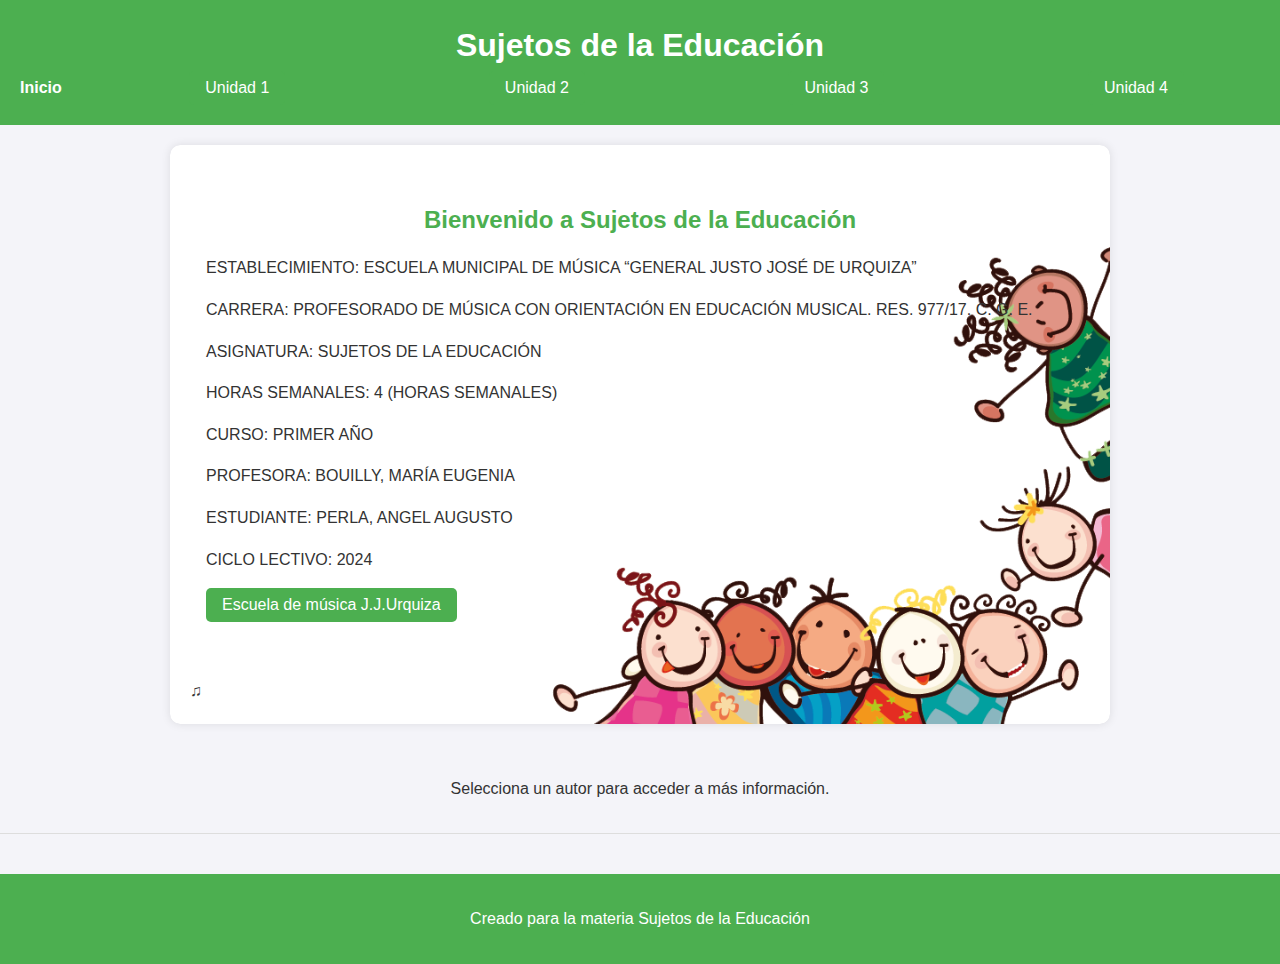
<file: index.html>
<!DOCTYPE html>
<html lang="es">
<head>
    <meta charset="UTF-8">
    <meta name="viewport" content="width=device-width, initial-scale=1.0">
    <title>Sujetos de la Educación</title>
    <link rel="stylesheet" href="styles.css">
    <script src="scripts.js" defer></script>
</head>
<body>
    <header>
        <h1>Sujetos de la Educación</h1>
        <nav class="f1">
                <a href="index.html" >Inicio</a>
                <div class="dropdown">
                    <button>Unidad 1</button>
                    <div class="dropdown-content">
                        <a href="shaffer.html" >Shaffer</a>
                        <a href="sinay.html" >Sinay</a>      
                        <a href="urbano_y_yuni.html" >Urbay Yuni</a>
                        <a href="cespedes.html" >Céspedes</a>                
                    </div>
                  </div>
                  <div class="dropdown">
                    <button>Unidad 2</button>
                    <div class="dropdown-content">
                        <a href="colleman.html">Colleman</a>
                        <a href="bleichmar.html" >Bleichmar</a>
                        <a href="morduchowicz.html">Morduchowicz</a>
                        <a href="pilquen.html" >Revista Pilquén</a>                  
                    </div>
                  </div>
                  <div class="dropdown">
                    <button>Unidad 3</button>
                    <div class="dropdown-content">
                        <a href="alidiere.html" >Alidiere</a>                  
                    </div>
                  </div>
                  <div class="dropdown">
                    <button>Unidad 4</button>
                    <div class="dropdown-content">
                        <a href="rossa_y_coronnetti.html" >Rossa y Colonnetti</a>
                        <a href="najera.html">Najera</a>                  
                    </div>
                  </div>
        
        </nav>
    </header>

    <main class="indexmain">
        <section>
            <h2>Bienvenido a Sujetos de la Educación</h2>
            <div class="">
                <p>ESTABLECIMIENTO: ESCUELA MUNICIPAL DE MÚSICA “GENERAL JUSTO JOSÉ DE URQUIZA”</p>
                <p>CARRERA: PROFESORADO DE MÚSICA CON ORIENTACIÓN EN EDUCACIÓN MUSICAL. RES. 977/17. C. G. E.</p>
                <p>ASIGNATURA: SUJETOS DE LA EDUCACIÓN</p>
                <p>HORAS SEMANALES: 4 (HORAS SEMANALES)</p>
                <p>CURSO: PRIMER AÑO</p>
                <p>PROFESORA: BOUILLY, MARÍA EUGENIA</p>
                <p>ESTUDIANTE: PERLA, ANGEL AUGUSTO</p> 
                <p>CICLO LECTIVO: 2024</p>
                
                
            </div>
            <a href="https://emmvictoria-ers.infd.edu.ar/sitio/historia/"><button>Escuela de música J.J.Urquiza</button></a>
        </section>
        &#9835;
    </main>
    <section>
        <p class="info">Selecciona un autor para acceder a más información.</p>
    </section>
    <footer>
        <p>Creado para la materia Sujetos de la Educación</p>
    </footer>
</body>
</html>
</file>
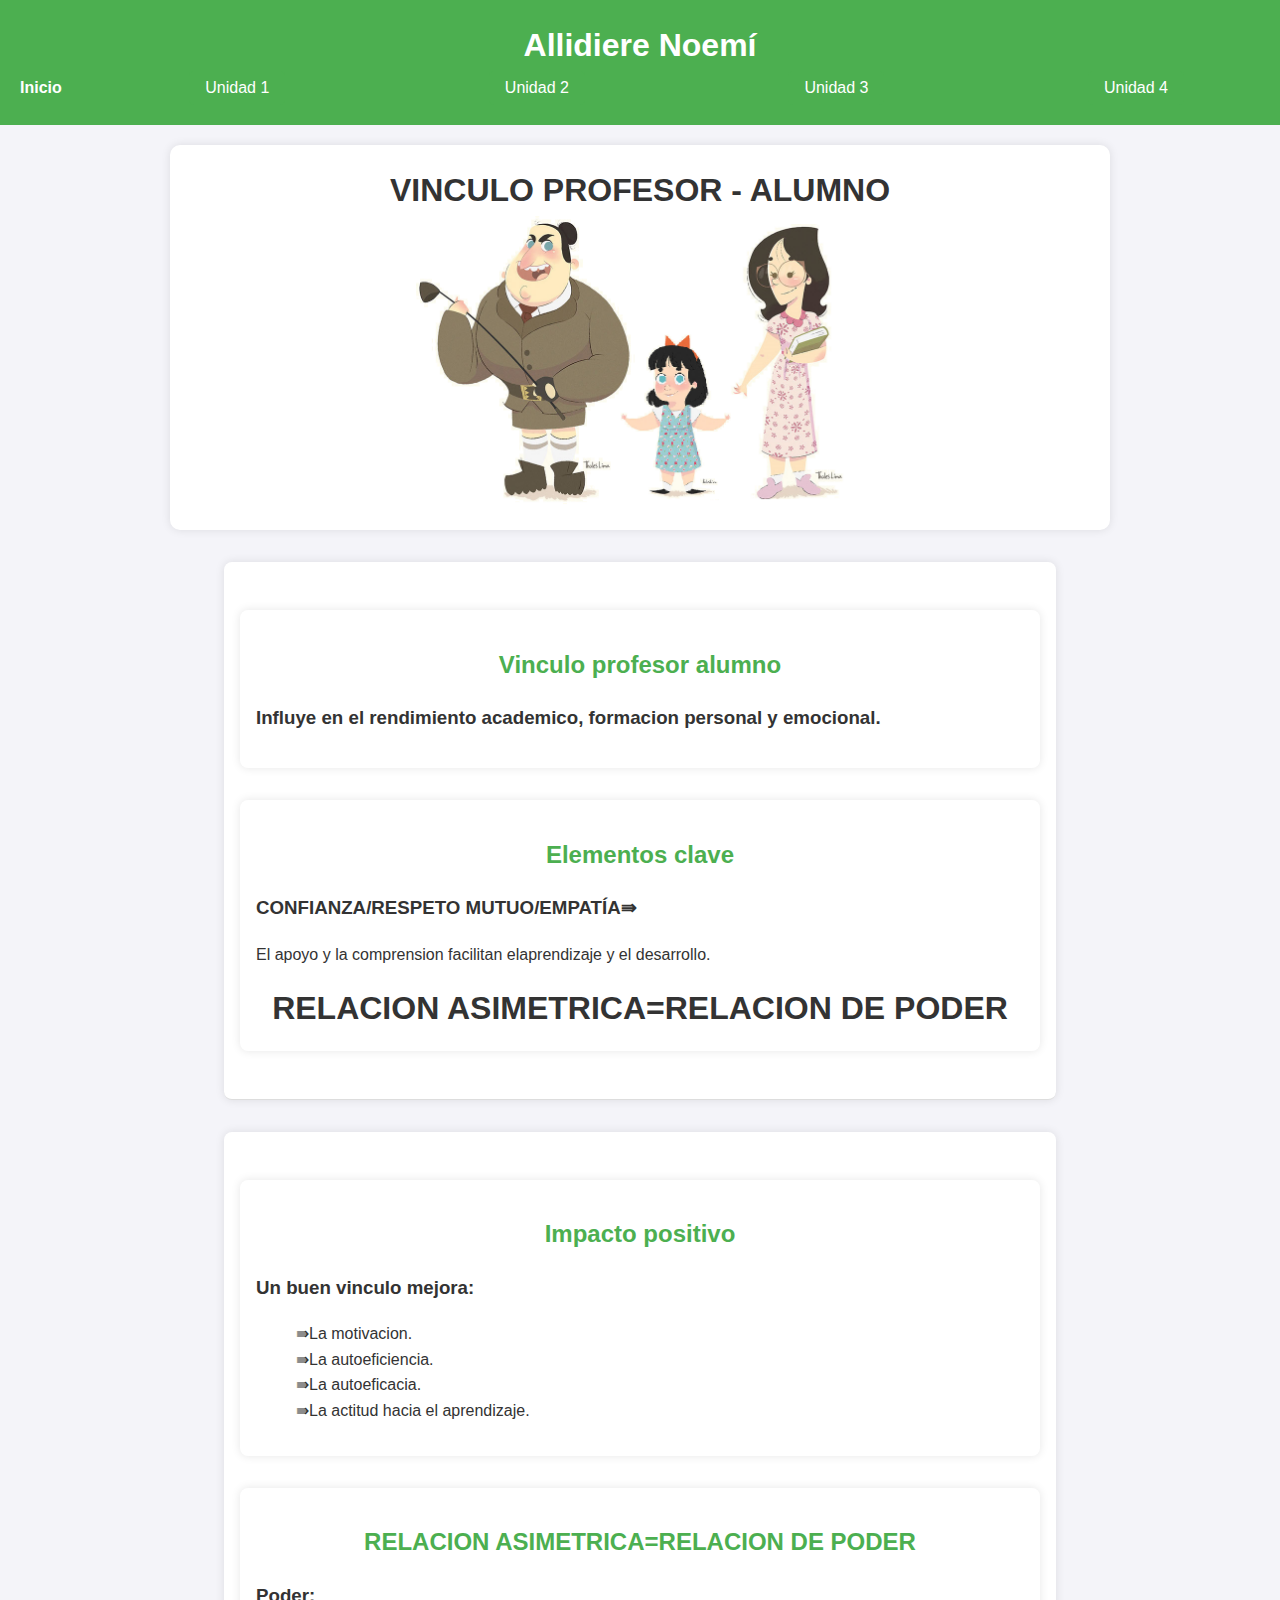
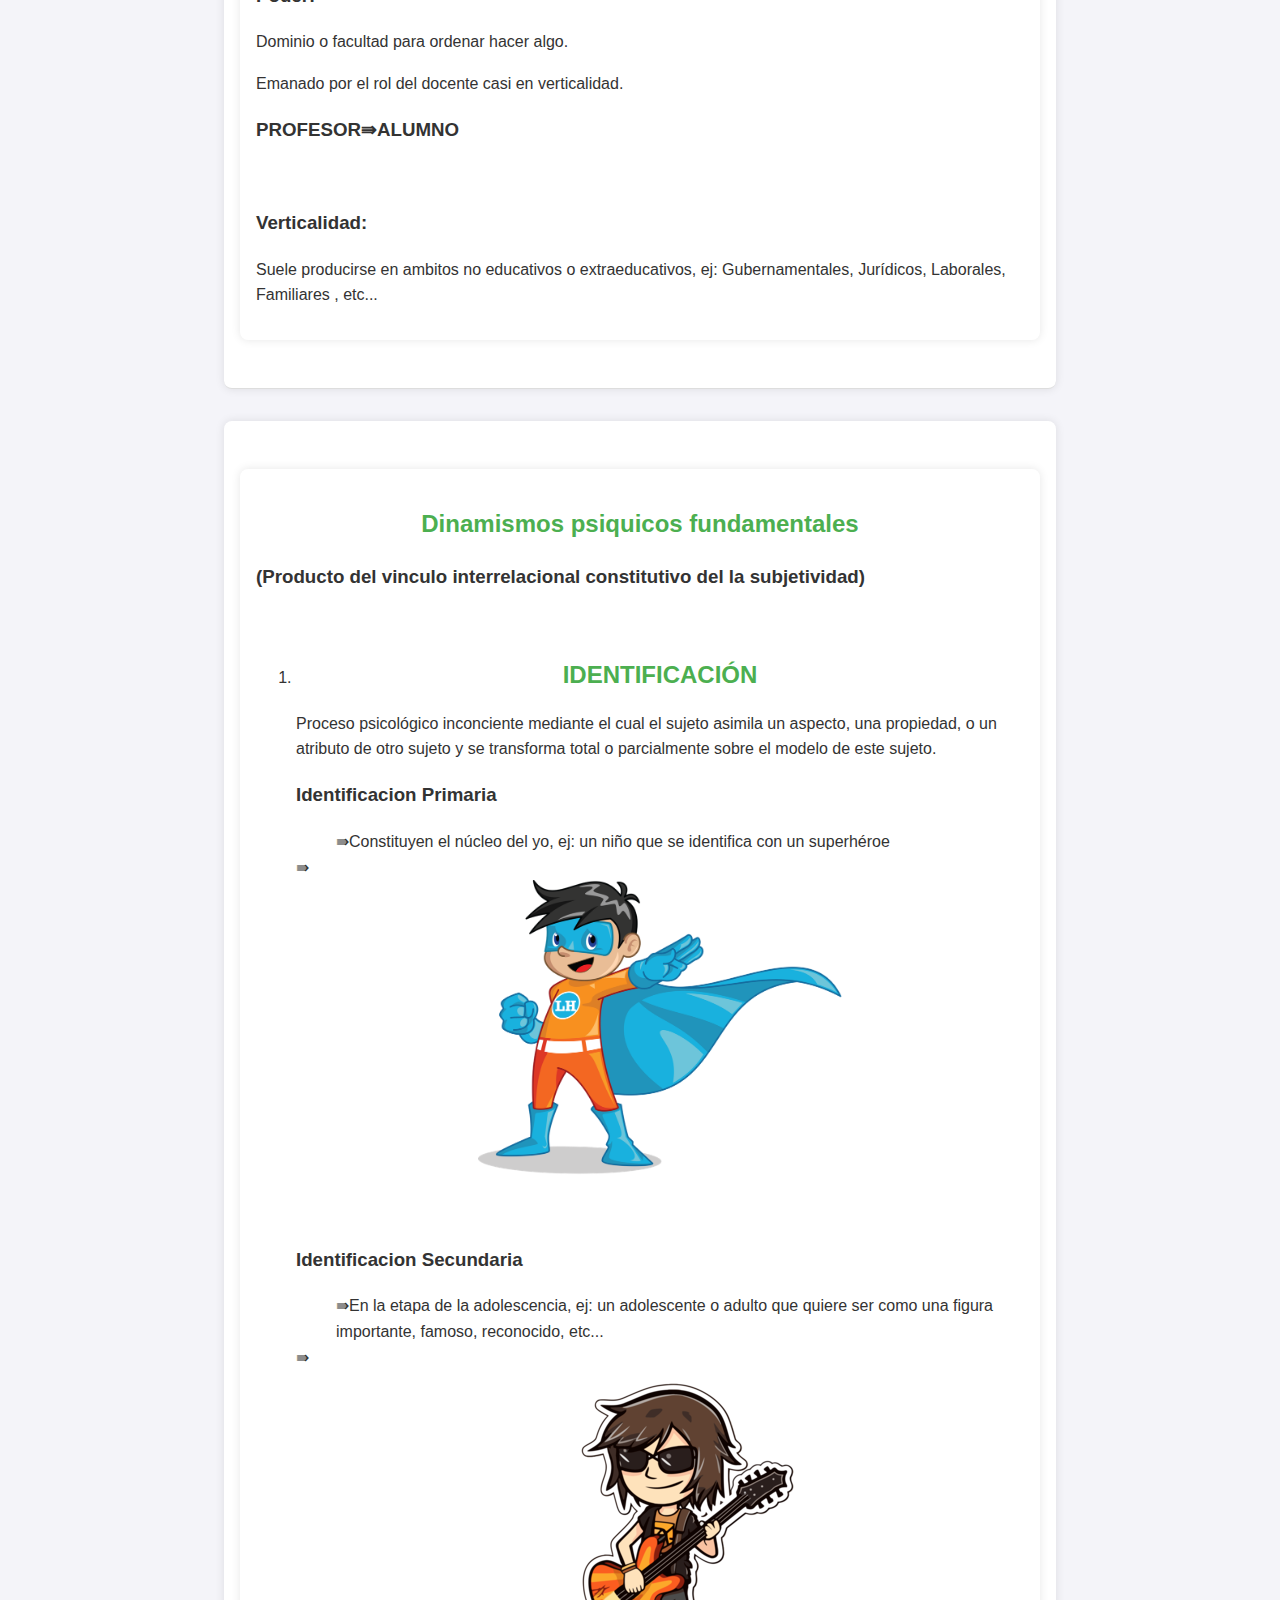
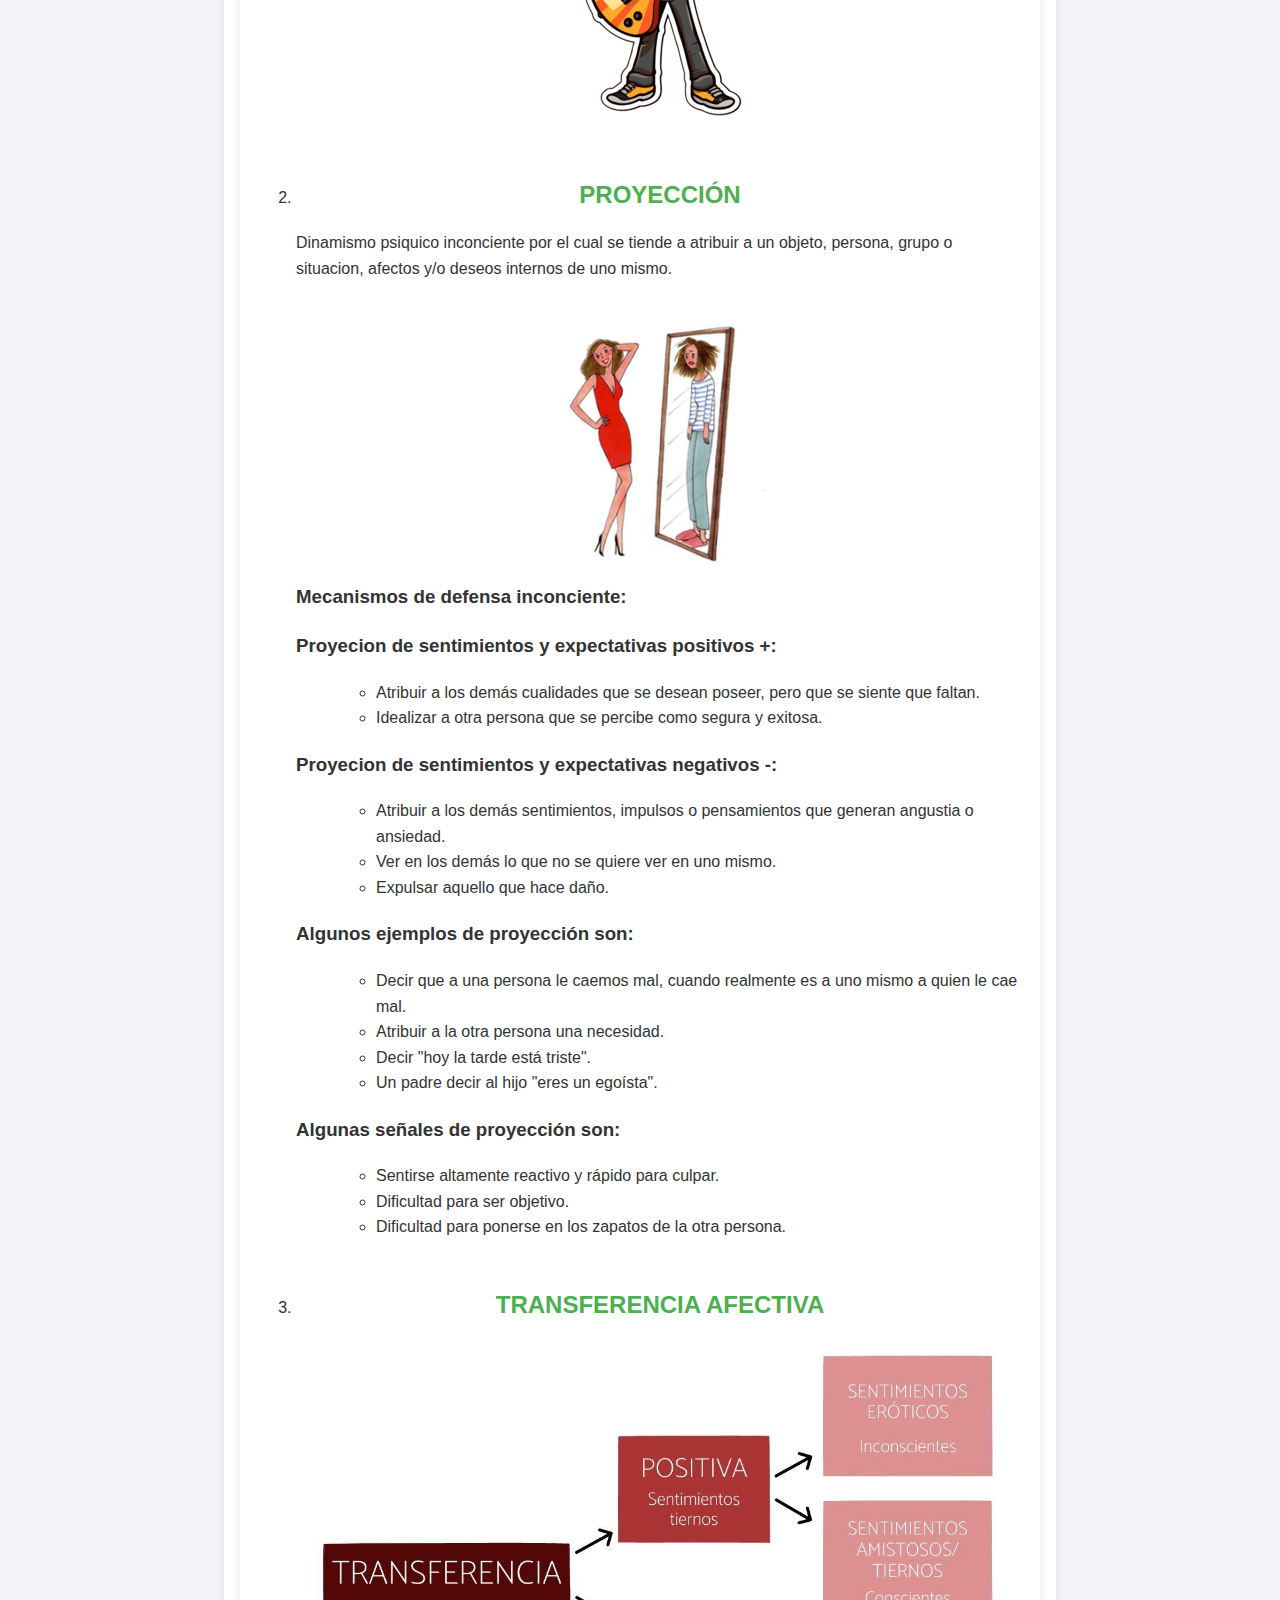
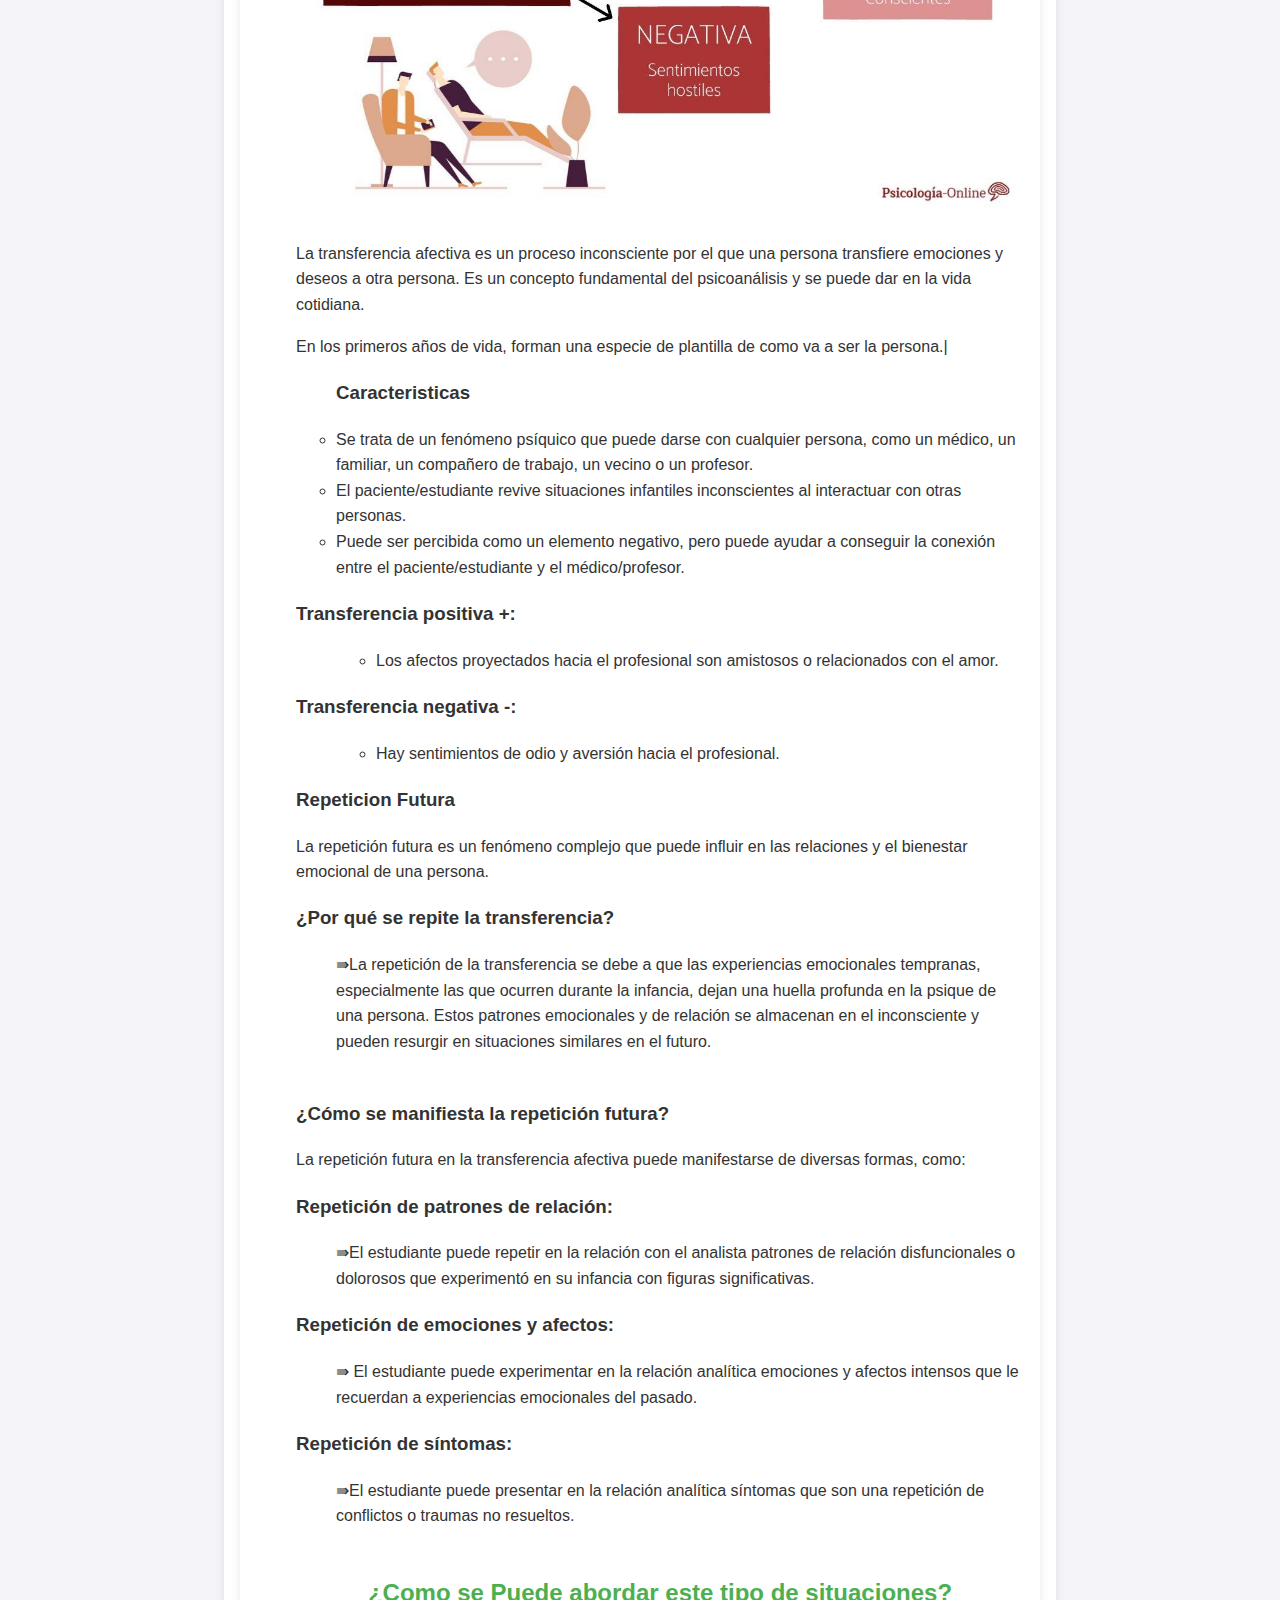
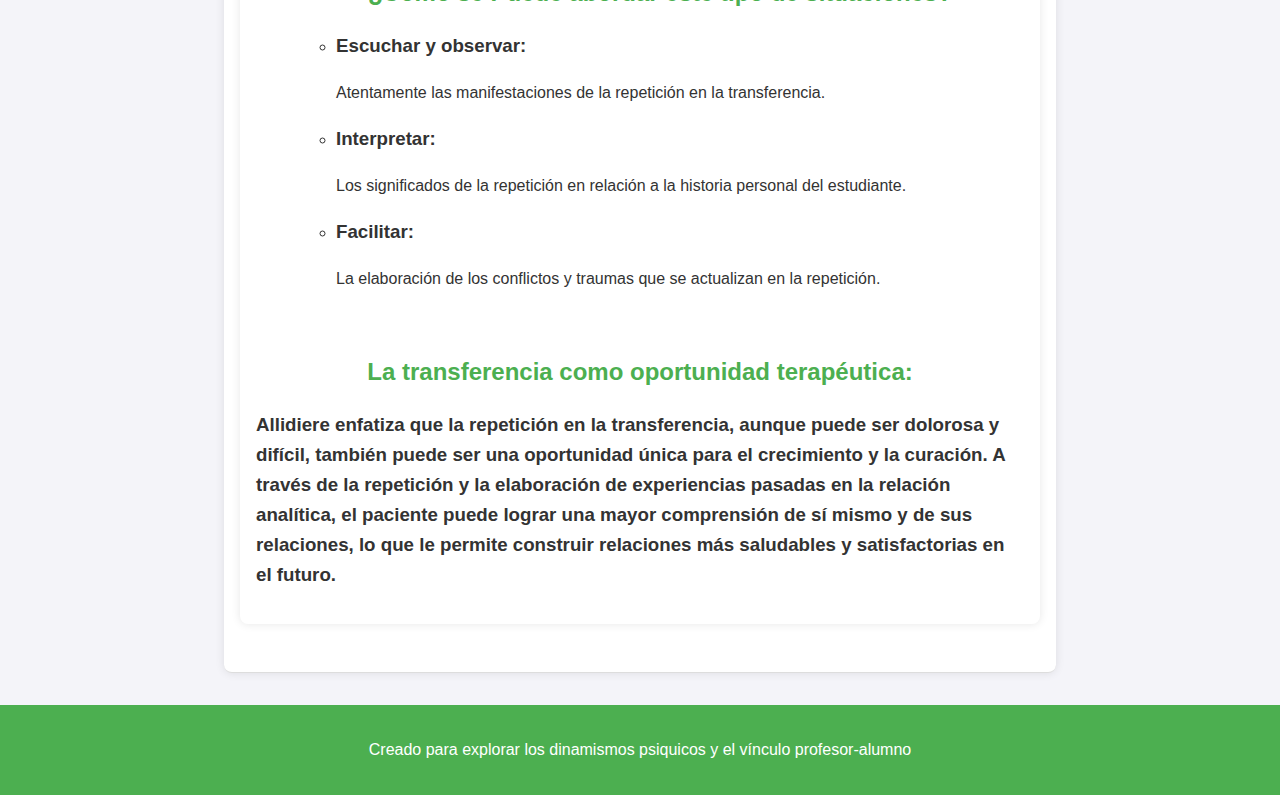
<file: alidiere.html>
<!DOCTYPE html>
<html lang="es">
<head>
    <meta charset="UTF-8">
    <meta name="viewport" content="width=device-width, initial-scale=1.0">
    <title>Noemí Allidiere</title>
    <link rel="stylesheet" href="styles.css">
    <script src="scripts.js" defer></script>
</head>
<body>
    <header>
        <h1>Allidiere Noemí</h1>
        <nav class="f1">
                <a href="index.html" >Inicio</a>
                <div class="dropdown">
                    <button>Unidad 1</button>
                    <div class="dropdown-content">
                        <a href="shaffer.html" >Shaffer</a>
                        <a href="sinay.html" >Sinay</a>      
                        <a href="urbano_y_yuni.html" >Urbay Yuni</a>
                        <a href="cespedes.html" >Céspedes</a>                
                    </div>
                  </div>
                  <div class="dropdown">
                    <button>Unidad 2</button>
                    <div class="dropdown-content">
                        <a href="colleman.html">Colleman</a>
                        <a href="bleichmar.html" >Bleichmar</a>
                        <a href="morduchowicz.html">Morduchowicz</a>
                        <a href="pilquen.html" >Revista Pilquén</a>                  
                    </div>
                  </div>
                  <div class="dropdown">
                    <button>Unidad 3</button>
                    <div class="dropdown-content">
                        <a href="alidiere.html" >Alidiere</a>                  
                    </div>
                  </div>
                  <div class="dropdown">
                    <button>Unidad 4</button>
                    <div class="dropdown-content">
                        <a href="rossa_y_coronnetti.html" >Rossa y Colonnetti</a>
                        <a href="najera.html">Najera</a>                  
                    </div>
                  </div>
             
        </nav>
    </header>
           <!-- &larr; (izquierda), &rarr; (derecha), &uarr; (arriba) y &darr; (abajo); -->
    <main>
       <h1>VINCULO PROFESOR - ALUMNO</h1>
       <div class="divmage8"> <img class="bloquesimage8" src="./Images/matildamiely tronchaa.png" alt=""></div>
    </main>
    <section class="bloques">
        <div class="bloques">
        <h2>Vinculo profesor alumno</h2>
        <h3>Influye en el rendimiento academico, formacion personal y emocional.</h3>
        </div>
        <div class="bloques">
            <h2>Elementos clave</h2>
            <h3>CONFIANZA/RESPETO MUTUO/EMPATÍA&rAarr;</h3><p>El apoyo y la comprension facilitan elaprendizaje y el desarrollo.</p>
            <h1>RELACION ASIMETRICA=RELACION DE PODER</h1>
        </div>
    </section>
    <section class="bloques">
        <div class="bloques">
            <h2>Impacto positivo</h2>
            <dl><dt><h3>Un buen vinculo mejora:</h3></dt>
            <dd>&rAarr;La motivacion.</dd>
            <dd>&rAarr;La autoeficiencia.</dd>
            <dd>&rAarr;La autoeficacia.</dd>
            <dd>&rAarr;La actitud hacia el  aprendizaje.</dd>
        </dl>
        </div>
<div class="bloques">
    <h2>RELACION ASIMETRICA=RELACION DE PODER</h2>
    <h3>Poder:</h3>
    <p>Dominio o facultad para ordenar hacer algo.</p>
    <p>Emanado por el rol del docente casi en verticalidad.</p>
    <h3>PROFESOR&rAarr;ALUMNO</h3>
    <br>
    <h3>Verticalidad:</h3>
    <p>Suele producirse en ambitos no educativos o extraeducativos, ej: Gubernamentales, Jurídicos, Laborales, Familiares , etc...</p>
</div>
    </section>
    <section class="bloques">
        <div class="bloques">
            <h2>Dinamismos psiquicos fundamentales</h2>
            <h3>(Producto del vinculo interrelacional constitutivo  del la subjetividad)</h3>
            <br>
            <ol><li><h2>IDENTIFICACIÓN</h2></li><p>Proceso psicológico inconciente mediante el cual el sujeto asimila un aspecto, una propiedad, o un atributo de otro sujeto y se transforma total o parcialmente sobre el modelo de este sujeto.</p><dl>
                <dt><h3>Identificacion Primaria</h3></dt>
                <dd>&rAarr;Constituyen el núcleo del yo, ej: un niño que se identifica con un superhéroe</dd>
                &rAarr;<div class="divmage1"><img class="bloquesimage1" src="./Images/niño-superheroe.png" alt=""></div>
                <dt><h3>Identificacion Secundaria</h3></dt>
                <dd>&rAarr;En la etapa de la adolescencia, ej: un adolescente o adulto que quiere ser como una figura importante, famoso, reconocido, etc...</dd>
                &rAarr;<div class="divmage2"><img class="bloquesimage2" src="./Images/adolecente-rocker.png" alt=""></div>    
                <br>        
        <li><h2>PROYECCIÓN</h2></li><p>Dinamismo psiquico inconciente por el cual se tiende a atribuir a un objeto, persona, grupo o situacion, afectos y/o deseos internos de uno mismo.</p>
        <div class="divmage3"><img class="bloquesimage3" src="./Images/Proyeccion.jpg" alt=""></div>
        <h3>Mecanismos de defensa inconciente:</h3>
        <dt><h3>Proyecion de sentimientos y expectativas positivos +:</h3></dt>
        <dd><ul><li>Atribuir a los demás cualidades que se desean poseer, pero que se siente que faltan.</li>
            <li>Idealizar a otra persona que se percibe como segura y exitosa.</li>
            </ul></dd>
        <dt><h3>Proyecion de sentimientos y expectativas negativos -:</h3></dt>
        <dd><ul><li>Atribuir a los demás sentimientos, impulsos o pensamientos que generan angustia o ansiedad.</li>
            <li>Ver en los demás lo que no se quiere ver en uno mismo.</li>
        <li>Expulsar aquello que hace daño.</li></ul></dd>
    
        <dt><h3>Algunos ejemplos de proyección son:</h3></dt>
        <dd><ul><li>Decir que a una persona le caemos mal, cuando realmente es a uno mismo a quien le cae mal.</li>
            <li>Atribuir a la otra persona una necesidad. </li>
        <li>Decir "hoy la tarde está triste".</li>
    <li>Un padre decir al hijo "eres un egoísta".</li></ul></dd>

    <dt><h3>Algunas señales de proyección son:</h3></dt>
    <dd><ul><li>Sentirse altamente reactivo y rápido para culpar.</li>
        <li>Dificultad para ser objetivo.</li>
    <li>Dificultad para ponerse en los zapatos de la otra persona.</li></ul></dd>
        </dl>
<br>
        <li><h2>TRANSFERENCIA AFECTIVA</h2></li>
        <div><img class="bloquesimage4" src="./Images/tipos_de_transferencia afectiva.jpg" alt=""></div>
        <p>La transferencia afectiva es un proceso inconsciente por el que una persona transfiere emociones y deseos a otra persona. Es un concepto fundamental del psicoanálisis y se puede dar en la vida cotidiana.</p>
        <p> En los primeros años de vida, forman una especie de plantilla de como va a ser la persona.|</p>
        <ul><h3>Caracteristicas</h3>
            <li>Se trata de un fenómeno psíquico que puede darse con cualquier persona, como un médico, un familiar, un compañero de trabajo, un vecino o un profesor. </li>
        <li>El paciente/estudiante revive situaciones infantiles inconscientes al interactuar con otras personas.</li>
    <li>Puede ser percibida como un elemento negativo, pero puede ayudar a conseguir la conexión entre el paciente/estudiante y el médico/profesor.</li></ul>

    <dt><h3>Transferencia positiva +:</h3></dt>
        <dd><ul><li>Los afectos proyectados hacia el profesional son amistosos o relacionados con el amor.</li>
            </ul></dd>
        <dt><h3>Transferencia negativa -:</h3></dt>
        <dd><ul><li>Hay sentimientos de odio y aversión hacia el profesional.</li>
        </ul></dd>

        <dl><dt><h3>Repeticion Futura</h3></dt><p>La repetición futura es un fenómeno complejo que puede influir en las relaciones y el bienestar emocional de una persona.</p>
            <h3>¿Por qué se repite la transferencia?</h3>
        <dd>&rAarr;La repetición de la transferencia se debe a que las experiencias emocionales tempranas, especialmente las que ocurren durante la infancia, dejan una huella profunda en la psique de una persona. Estos patrones emocionales y de relación se almacenan en el inconsciente y pueden resurgir en situaciones similares en el futuro.</dd>
        <br>
        <dt><h3>¿Cómo se manifiesta la repetición futura?</h3></dt><p>La repetición futura en la transferencia afectiva puede manifestarse de diversas formas, como:</p>
        <dt><h3>Repetición de patrones de relación: </h3></dt>
        <dd>&rAarr;El estudiante puede repetir en la relación con el analista patrones de relación disfuncionales o dolorosos que experimentó en su infancia con figuras significativas.</dd>
            <dt><h3>Repetición de emociones y afectos:</h3></dt>
            <dd>&rAarr; El estudiante puede experimentar en la relación analítica emociones y afectos intensos que le recuerdan a experiencias emocionales del pasado.</dd>
            <dt><h3>Repetición de síntomas:</h3></dt>
            <dd>&rAarr;El estudiante puede presentar en la relación analítica síntomas que son una repetición de conflictos o traumas no resueltos.</dd>
<br>
<h2>¿Como se Puede abordar este tipo de situaciones?</h2>
<ul><li><h3>Escuchar y observar: </h3>
    <p>Atentamente las manifestaciones de la repetición en la transferencia.</p></li> 
    <li><h3>Interpretar:</h3>
        <p>Los significados de la repetición en relación a la historia personal del estudiante.</p></li>
  <li><h3>Facilitar:</h3>
    <p>La elaboración de los conflictos y traumas que se actualizan en la repetición.</p></li>
    </ul>
    </dl>
            </ol>
            <br>
            <h2>La transferencia como oportunidad terapéutica:</h2>
            <h3>Allidiere enfatiza que la repetición en la transferencia, aunque puede ser dolorosa y difícil, también puede ser una oportunidad única para el crecimiento y la curación. A través de la repetición y la elaboración de experiencias pasadas en la relación analítica, el paciente puede lograr una mayor comprensión de sí mismo y de sus relaciones, lo que le permite construir relaciones más saludables y satisfactorias en el futuro.</h3>
        </div>
    </section>
    <footer>
        <p>Creado para explorar los dinamismos psiquicos y el vínculo profesor-alumno</p>
    </footer>
</body>
</html>
</file>
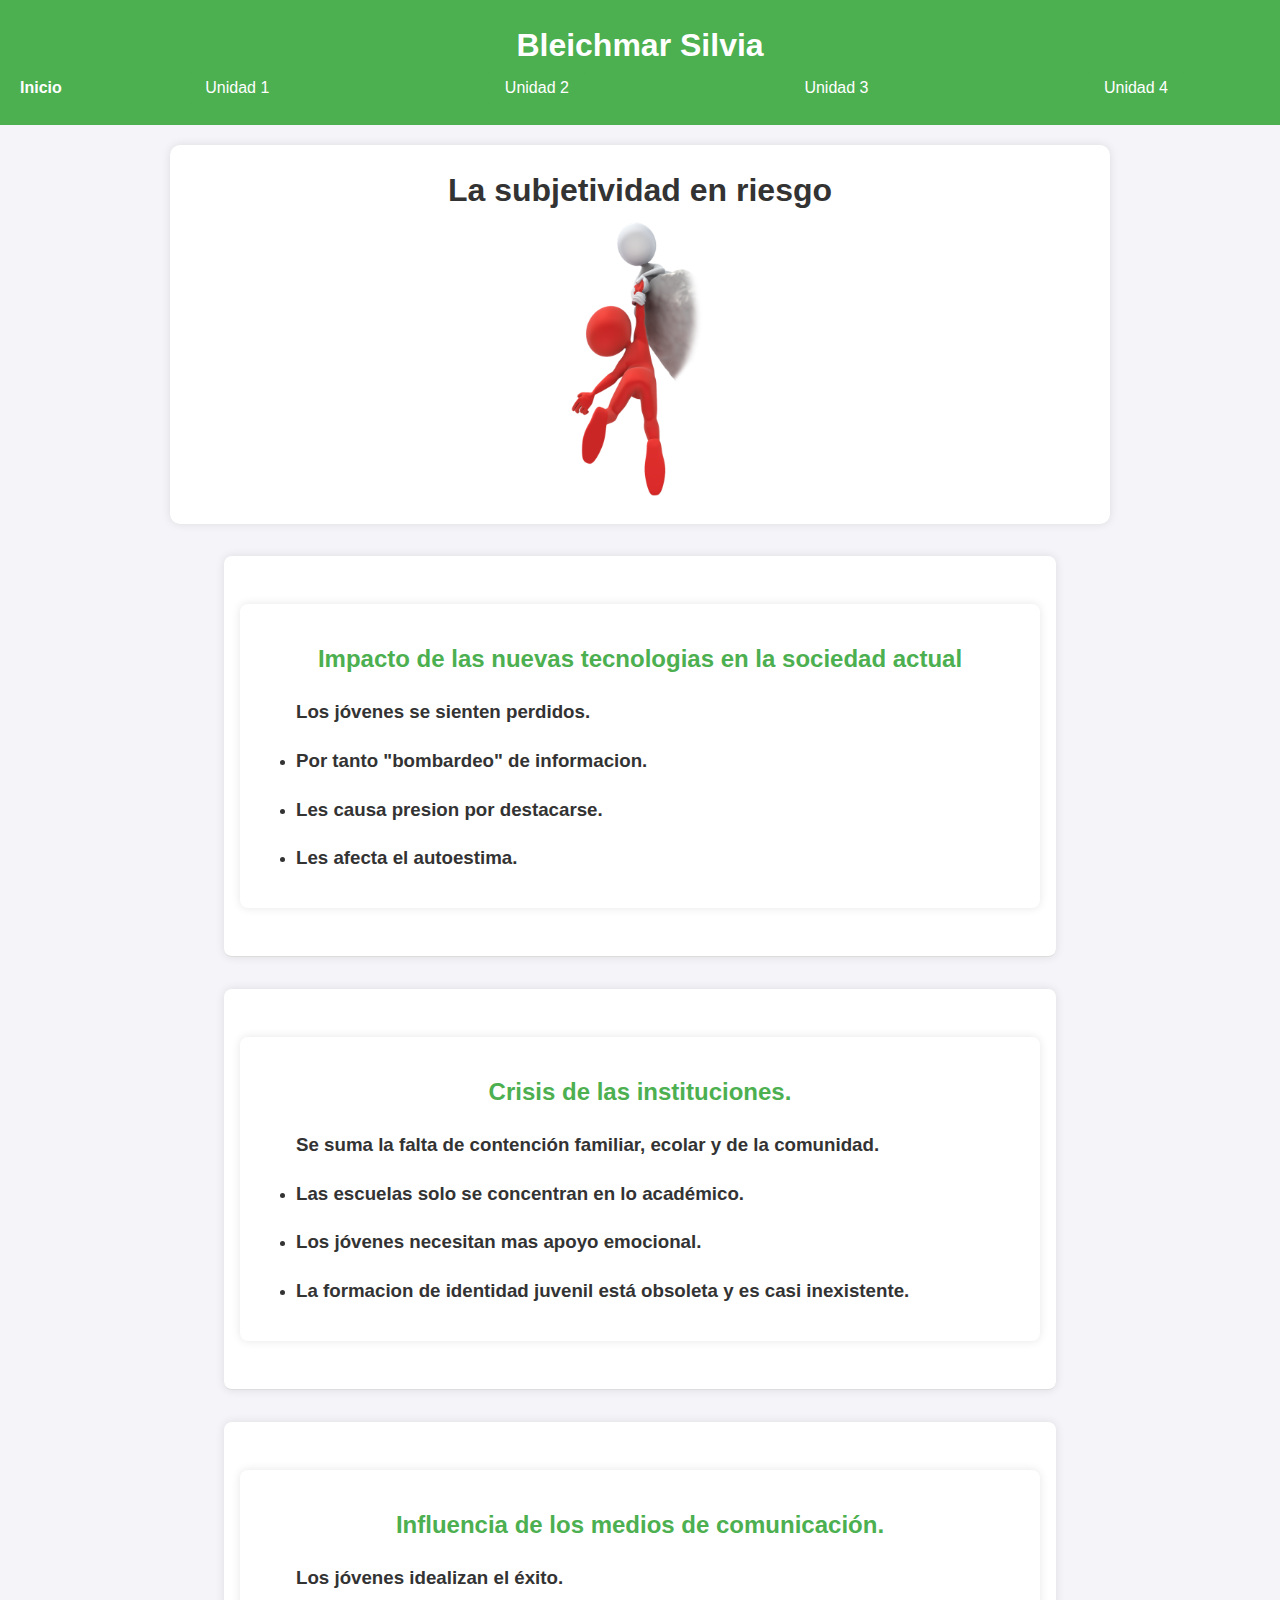
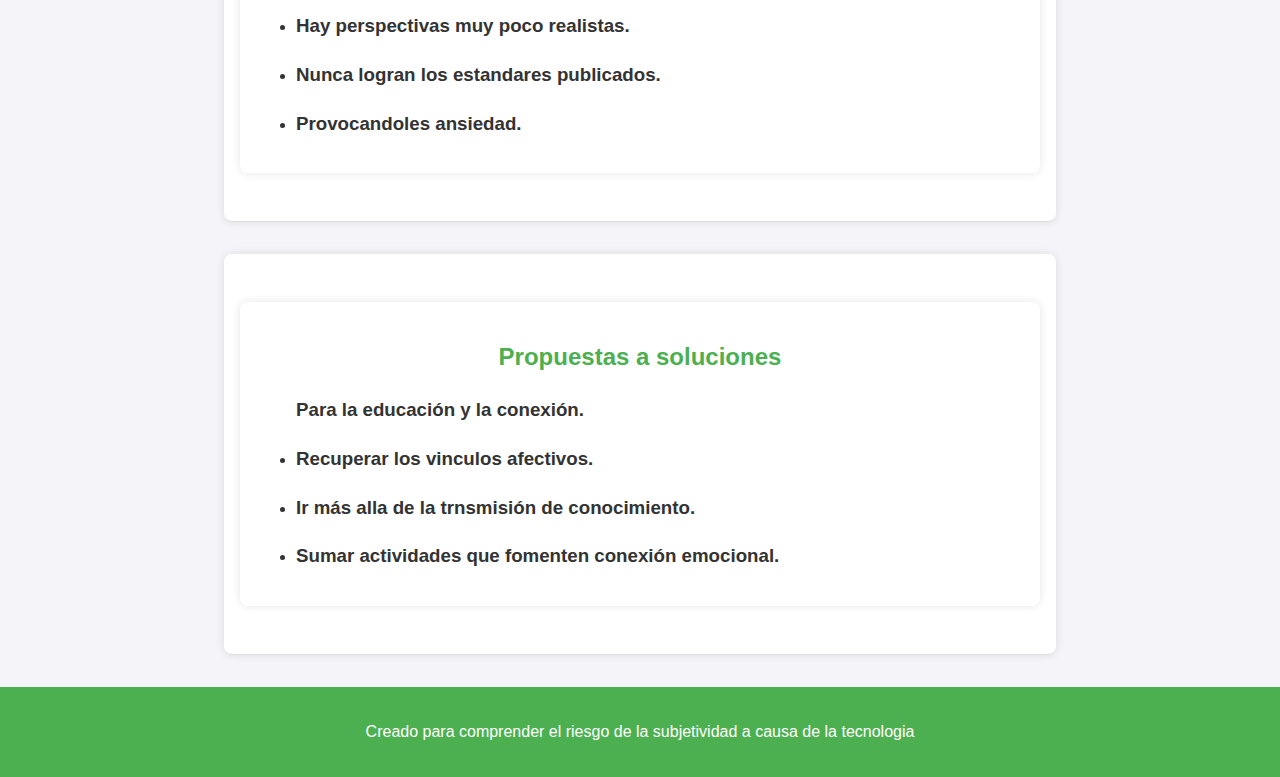
<file: bleichmar.html>
<!DOCTYPE html>
<html lang="es">
<head>
    <meta charset="UTF-8">
    <meta name="viewport" content="width=device-width, initial-scale=1.0">
    <title>Bleichmar Silvia</title>
    <link rel="stylesheet" href="styles.css">
    <script src="scripts.js" defer></script>
</head>
<body>
    <header>
        <h1>Bleichmar Silvia</h1>
        <nav class="f1">
                <a href="index.html" >Inicio</a>
                <div class="dropdown">
                    <button>Unidad 1</button>
                    <div class="dropdown-content">
                        <a href="shaffer.html" >Shaffer</a>
                        <a href="sinay.html" >Sinay</a>      
                        <a href="urbano_y_yuni.html" >Urbay Yuni</a>
                        <a href="cespedes.html" >Céspedes</a>                
                    </div>
                  </div>
                  <div class="dropdown">
                    <button>Unidad 2</button>
                    <div class="dropdown-content">
                        <a href="colleman.html">Colleman</a>
                        <a href="bleichmar.html" >Bleichmar</a>
                        <a href="morduchowicz.html">Morduchowicz</a>
                        <a href="pilquen.html" >Revista Pilquén</a>                  
                    </div>
                  </div>
                  <div class="dropdown">
                    <button>Unidad 3</button>
                    <div class="dropdown-content">
                        <a href="alidiere.html" >Alidiere</a>                  
                    </div>
                  </div>
                  <div class="dropdown">
                    <button>Unidad 4</button>
                    <div class="dropdown-content">
                        <a href="rossa_y_coronnetti.html" >Rossa y Colonnetti</a>
                        <a href="najera.html">Najera</a>                  
                    </div>
                  </div>
              
        </nav>
    </header>
    <main>
        <h1>La subjetividad en riesgo</h1>
        <div class="divmage6"><img class="bloquesimage6" src="./Images/riesgo.png" alt=""></div>
    </main>

    <section class="bloques">
        <div class="bloques">
            <h2>Impacto de las nuevas tecnologias en la sociedad actual</h2>
            <ul><h3>Los jóvenes se sienten perdidos.</h3>
                <li><h3>Por tanto "bombardeo" de informacion.</h3></li>
                <li><h3>Les causa presion por destacarse.</h3></li>
                <li><h3>Les afecta el autoestima.</h3></li>
            </ul>
        </div>
    </section>
    <section class="bloques">
        <div class="bloques">
            <h2>Crisis de las instituciones.</h2>
            <ul><h3>Se suma la falta de contención familiar, ecolar y de la comunidad.</h3>
                <li><h3>Las escuelas solo se concentran en lo académico.</h3></li>
                <li><h3>Los jóvenes necesitan mas apoyo emocional.</h3></li>
                <li><h3>La formacion de identidad juvenil está obsoleta y es casi inexistente.</h3></li>
            </ul>
        </div>
    </section>

    <section class="bloques">
        <div class="bloques">
            <h2>Influencia de los medios de comunicación.</h2>
            <ul><h3>Los jóvenes idealizan el éxito.</h3>
                <li><h3>Hay perspectivas muy poco realistas.</h3></li>
                <li><h3>Nunca logran los estandares publicados.</h3></li>
                <li><h3>Provocandoles ansiedad.</h3></li>
            </ul>
        </div>
    </section>

    <section class="bloques">
        <div class="bloques">
            <h2>Propuestas a soluciones</h2>
            <ul><h3>Para la educación y la conexión.</h3>
                <li><h3>Recuperar los vinculos afectivos.</h3></li>
                <li><h3>Ir más alla de la trnsmisión de conocimiento.</h3></li>
                <li><h3>Sumar actividades que fomenten conexión emocional.</h3></li>
            </ul>
        </div>
    </section>

    <footer>
        <p>Creado para comprender el riesgo de la subjetividad a causa de la tecnologia</p>
    </footer>
</body>
</html>
</file>
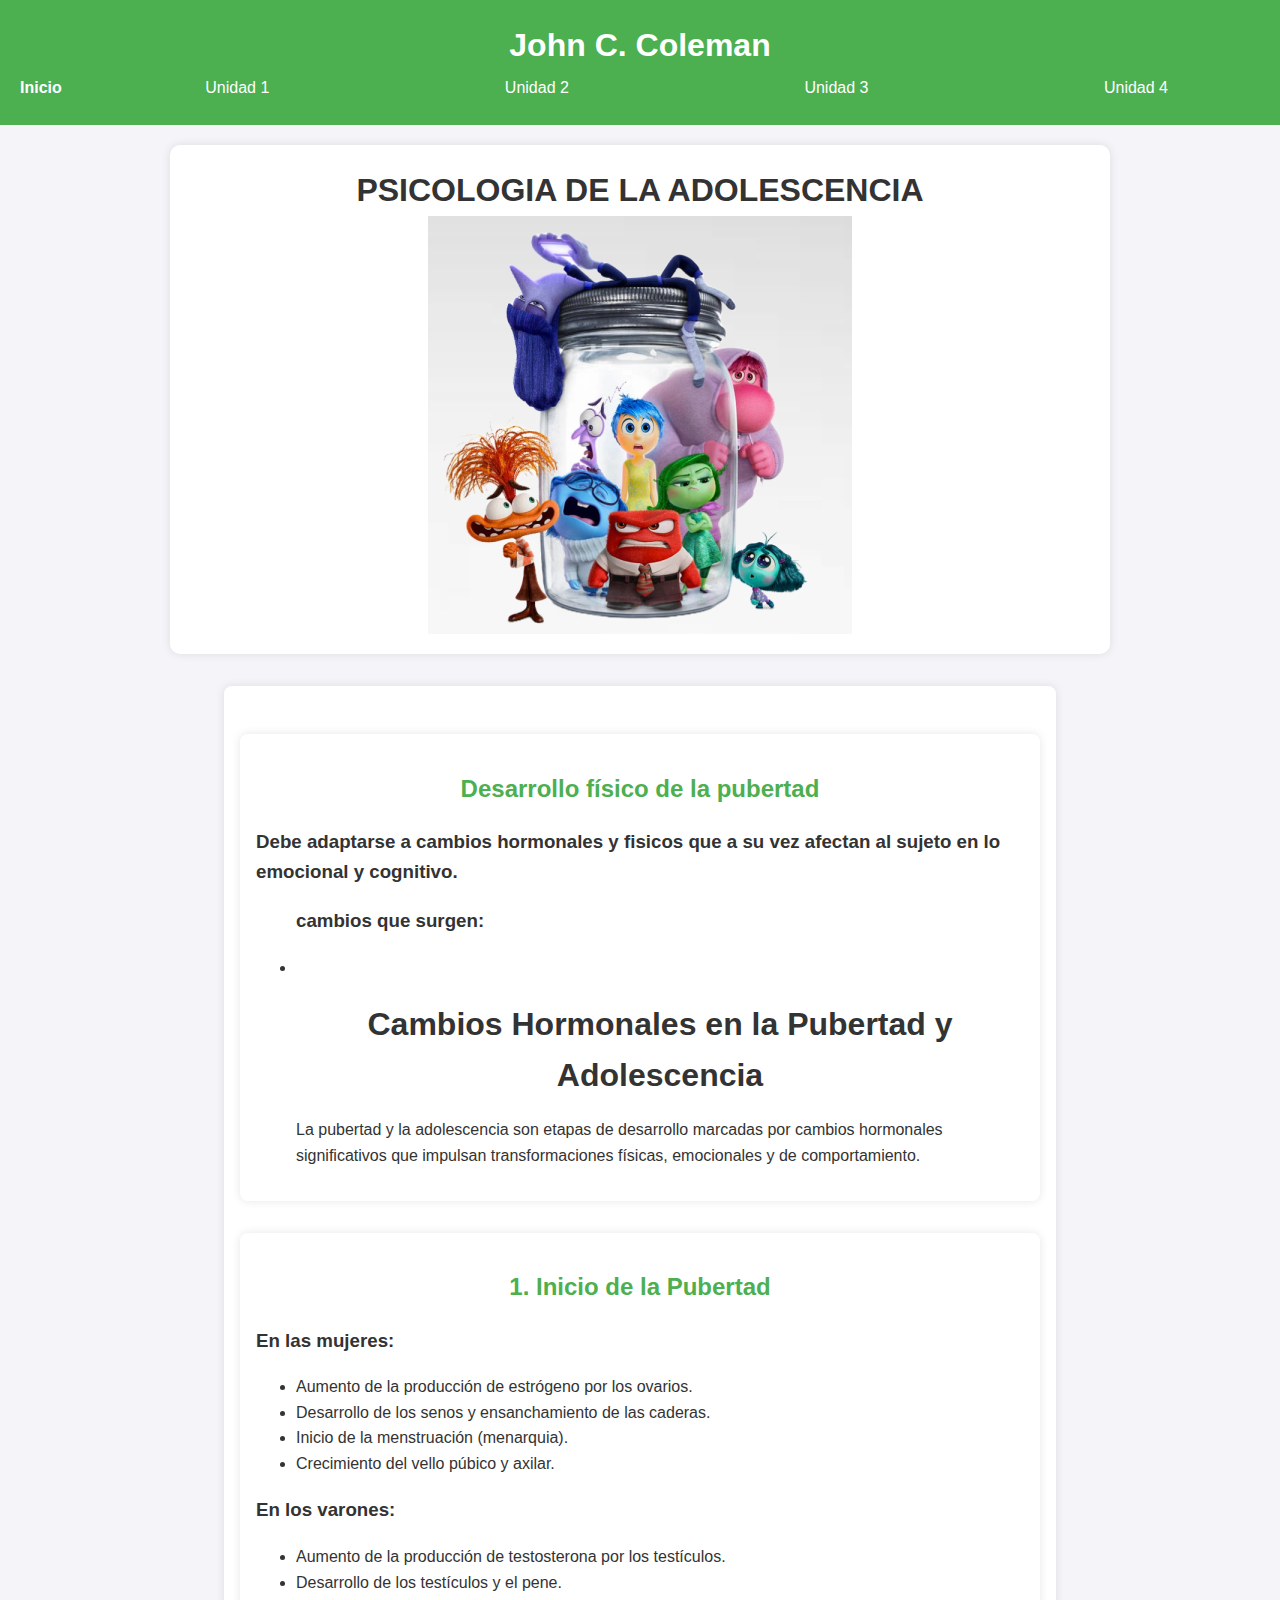
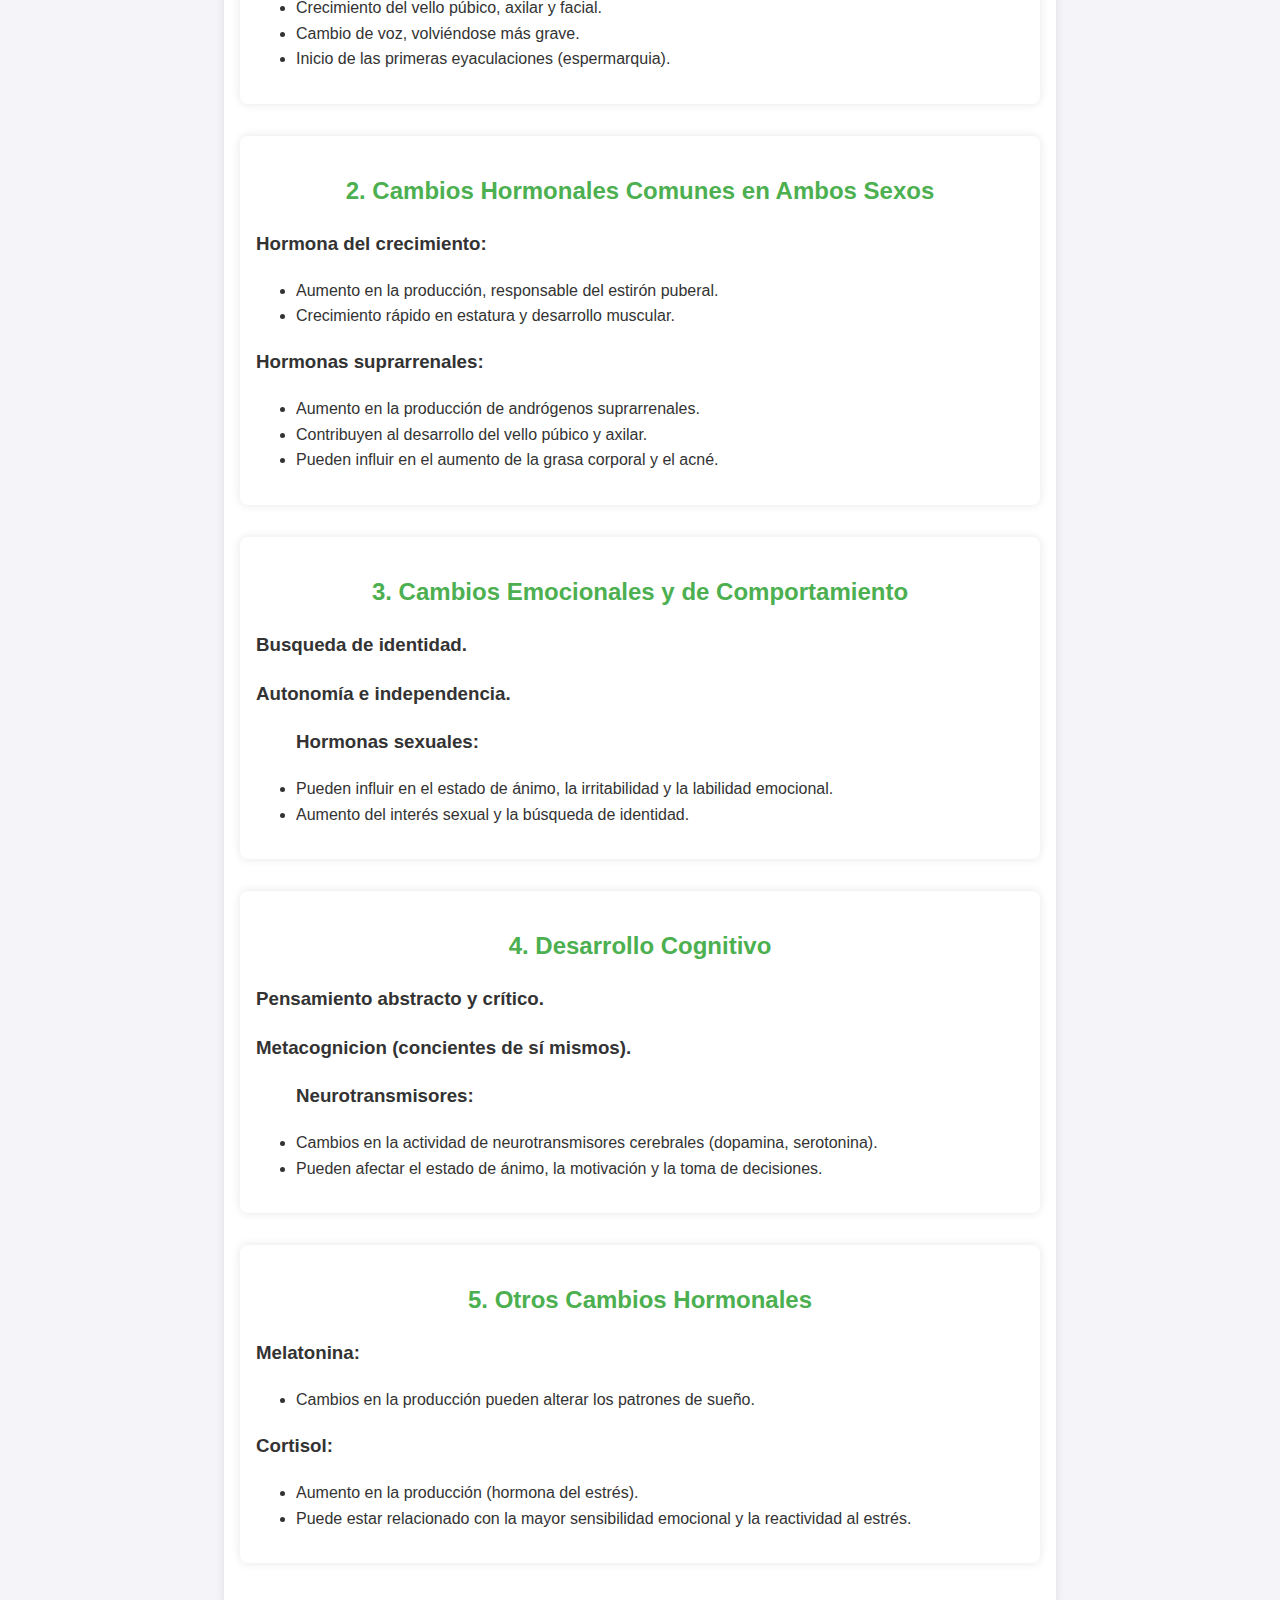
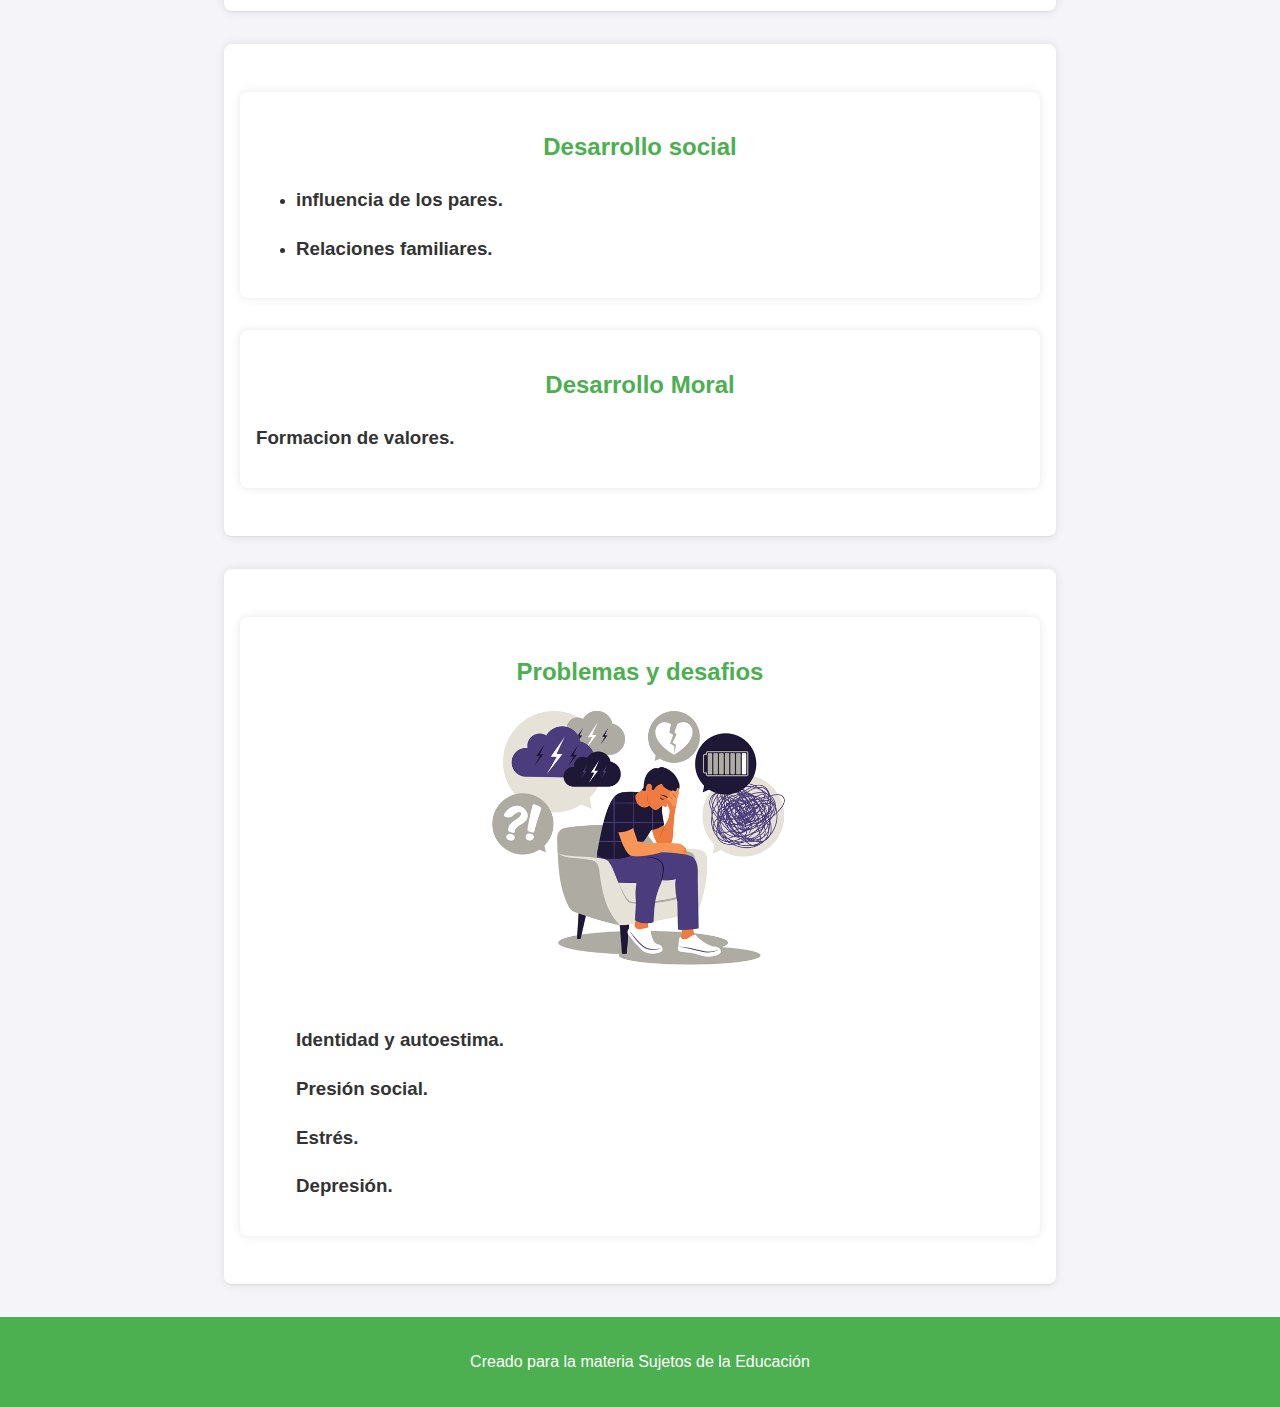
<file: colleman.html>
<!DOCTYPE html>
<html lang="es">
<head>
    <meta charset="UTF-8">
    <meta name="viewport" content="width=device-width, initial-scale=1.0">
    <title>John C. Coleman</title>
    <link rel="stylesheet" href="styles.css">
    <script src="scripts.js" defer></script>
</head>
<body>
    <header>
        <h1>John C. Coleman</h1>
        <nav class="f1">
                <a href="index.html" >Inicio</a>
                <div class="dropdown">
                    <button>Unidad 1</button>
                    <div class="dropdown-content">
                        <a href="shaffer.html" >Shaffer</a>
                        <a href="sinay.html" >Sinay</a>      
                        <a href="urbano_y_yuni.html" >Urbay Yuni</a>
                        <a href="cespedes.html" >Céspedes</a>                
                    </div>
                  </div>
                  <div class="dropdown">
                    <button>Unidad 2</button>
                    <div class="dropdown-content">
                        <a href="colleman.html">Colleman</a>
                        <a href="bleichmar.html" >Bleichmar</a>
                        <a href="morduchowicz.html">Morduchowicz</a>
                        <a href="pilquen.html" >Revista Pilquén</a>                  
                    </div>
                  </div>
                  <div class="dropdown">
                    <button>Unidad 3</button>
                    <div class="dropdown-content">
                        <a href="alidiere.html" >Alidiere</a>                  
                    </div>
                  </div>
                  <div class="dropdown">
                    <button>Unidad 4</button>
                    <div class="dropdown-content">
                        <a href="rossa_y_coronnetti.html" >Rossa y Colonnetti</a>
                        <a href="najera.html">Najera</a>                  
                    </div>
                  </div>

        </nav>
    </header>
    <main>
      <h1>PSICOLOGIA DE LA ADOLESCENCIA</h1>
      <div class="divmage1"><img class="bloquesimage1" src="./Images/Colleman.png" alt=""></div>
    </main>

<section class="bloques">
    <div class="bloques">
<h2>Desarrollo físico de la pubertad</h2>
<h3>Debe adaptarse a cambios hormonales y fisicos que a su vez afectan al sujeto en lo emocional y cognitivo.</h3>
<ul><h3>cambios que surgen:</h3>
<li><h3></h3></li>
<h1>Cambios Hormonales en la Pubertad y Adolescencia</h1>

    <p>La pubertad y la adolescencia son etapas de desarrollo marcadas por cambios hormonales significativos que impulsan transformaciones físicas, emocionales y de comportamiento.</p>
    </ul>
</div>
    <div class="bloques"><h2>1. Inicio de la Pubertad</h2>

    <h3>En las mujeres:</h3>
    <ul>
        <li>Aumento de la producción de estrógeno por los ovarios.</li>
        <li>Desarrollo de los senos y ensanchamiento de las caderas.</li>
        <li>Inicio de la menstruación (menarquia).</li>
        <li>Crecimiento del vello púbico y axilar.</li>
    </ul>

    <h3>En los varones:</h3>
    <ul>
        <li>Aumento de la producción de testosterona por los testículos.</li>
        <li>Desarrollo de los testículos y el pene.</li>
        <li>Crecimiento del vello púbico, axilar y facial.</li>
        <li>Cambio de voz, volviéndose más grave.</li>
        <li>Inicio de las primeras eyaculaciones (espermarquia).</li>
    </ul>
</div>
    <div class="bloques"><h2>2. Cambios Hormonales Comunes en Ambos Sexos</h2>
    <h3>Hormona del crecimiento:</h3>
    <ul>
        <li>Aumento en la producción, responsable del estirón puberal.</li>
        <li>Crecimiento rápido en estatura y desarrollo muscular.</li>
    </ul>
    <h3>Hormonas suprarrenales:</h3>
    <ul>
        <li>Aumento en la producción de andrógenos suprarrenales.</li>
        <li>Contribuyen al desarrollo del vello púbico y axilar.</li>
        <li>Pueden influir en el aumento de la grasa corporal y el acné.</li>
    </ul>
</div>
    <div class="bloques"><h2>3. Cambios Emocionales y de Comportamiento</h2>
    <h3>Busqueda de identidad.</h3>
    <h3>Autonomía e independencia.</h3>
    <ul><h3>Hormonas sexuales:</h3>
        <li>Pueden influir en el estado de ánimo, la irritabilidad y la labilidad emocional.</li>
        <li>Aumento del interés sexual y la búsqueda de identidad.</li>
    </ul>
</div>
    <div class="bloques"><h2>4. Desarrollo Cognitivo</h2>
    <h3>Pensamiento abstracto y crítico.</h3>
    <h3>Metacognicion (concientes de sí mismos).</h3>
    <ul><h3>Neurotransmisores:</h3>
        <li>Cambios en la actividad de neurotransmisores cerebrales (dopamina, serotonina).</li>
        <li>Pueden afectar el estado de ánimo, la motivación y la toma de decisiones.</li>
    </ul>
</div>
    <div class="bloques"><h2>5. Otros Cambios Hormonales</h2>
    <h3>Melatonina:</h3>
    <ul>
        <li>Cambios en la producción pueden alterar los patrones de sueño.</li>
    </ul>
    <h3>Cortisol:</h3>
    <ul>
        <li>Aumento en la producción (hormona del estrés).</li>
        <li>Puede estar relacionado con la mayor sensibilidad emocional y la reactividad al estrés.</li>
    </ul>

    </div>
</section>


<section class="bloques">
    <div class="bloques">
        <h2>Desarrollo social</h2>
        <ul><li><h3>influencia de los pares.</h3>
        <li><h3>Relaciones familiares.</h3></li></li></ul>
    </div>
    <div class="bloques">
        <h2>Desarrollo Moral</h2>
        <h3>Formacion de valores.</h3>
    </div>
</section>

<section class="bloques">
    <div class="bloques">
        <h2>Problemas y desafios</h2>
        <div class="divmage7"><img class="bloquesimage7" src="./Images/colleman_depresion_adolecente.png" alt=""></div>    
        <ul>
            <h3>Identidad y autoestima.</h3>
            <h3>Presión social.</h3>
            <h3>Estrés.</h3>
            <h3>Depresión.</h3>
        </ul>
    </div>
</section>
    <footer>
        <p>Creado para la materia Sujetos de la Educación</p>
    </footer>
</body>
</html>
</file>
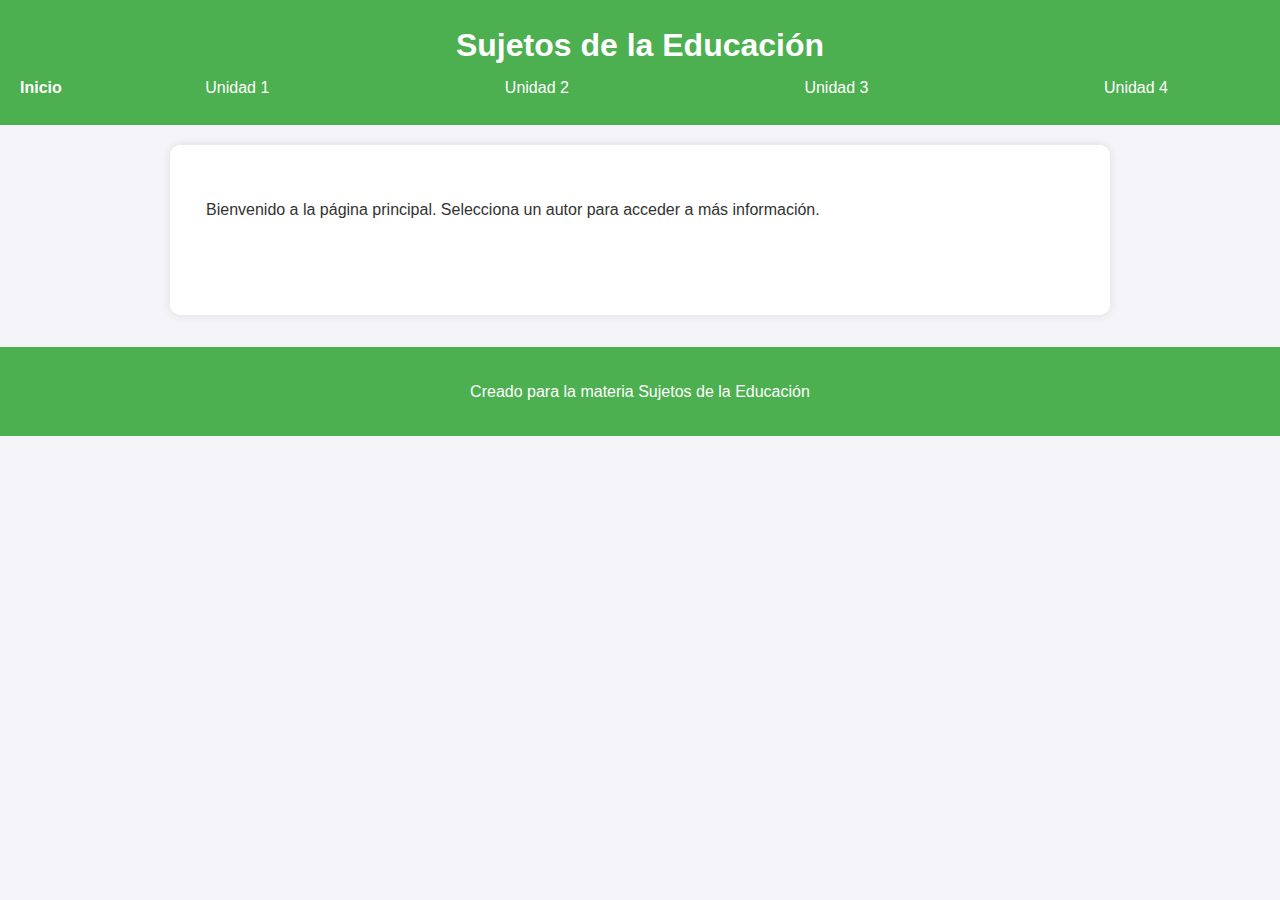
<file: duschatzky.html>
<!DOCTYPE html>
<html lang="es">
<head>
    <meta charset="UTF-8">
    <meta name="viewport" content="width=device-width, initial-scale=1.0">
    <title>Sujetos de la Educación</title>
    <link rel="stylesheet" href="styles.css">
    <script src="scripts.js" defer></script>
</head>
<body>
    <header>
        <h1>Sujetos de la Educación</h1>
        <nav class="f1">
                <a href="index.html" >Inicio</a>
                <div class="dropdown">
                    <button>Unidad 1</button>
                    <div class="dropdown-content">
                        <a href="shaffer.html" >Shaffer</a>
                        <a href="sinay.html" >Sinay</a>      
                        <a href="urbano_y_yuni.html" >Urbay Yuni</a>
                        <a href="cespedes.html" >Céspedes</a>                
                    </div>
                  </div>
                  <div class="dropdown">
                    <button>Unidad 2</button>
                    <div class="dropdown-content">
                        <a href="colleman.html">Colleman</a>
                        <a href="bleichmar.html" >Bleichmar</a>
                        <a href="morduchowicz.html">Morduchowicz</a>
                        <a href="pilquen.html" >Revista Pilquén</a>                  
                    </div>
                  </div>
                  <div class="dropdown">
                    <button>Unidad 3</button>
                    <div class="dropdown-content">
                        <a href="alidiere.html" >Alidiere</a>                  
                    </div>
                  </div>
                  <div class="dropdown">
                    <button>Unidad 4</button>
                    <div class="dropdown-content">
                        <a href="rossa_y_coronnetti.html" >Rossa y Colonnetti</a>
                        <a href="najera.html">Najera</a>                  
                    </div>
                  </div>
                
        </nav>
    </header>

    <main>
        <section>
            <p>Bienvenido a la página principal. Selecciona un autor para acceder a más información.</p>
        </section>
    </main>

    <footer>
        <p>Creado para la materia Sujetos de la Educación</p>
    </footer>
</body>
</html>
</file>
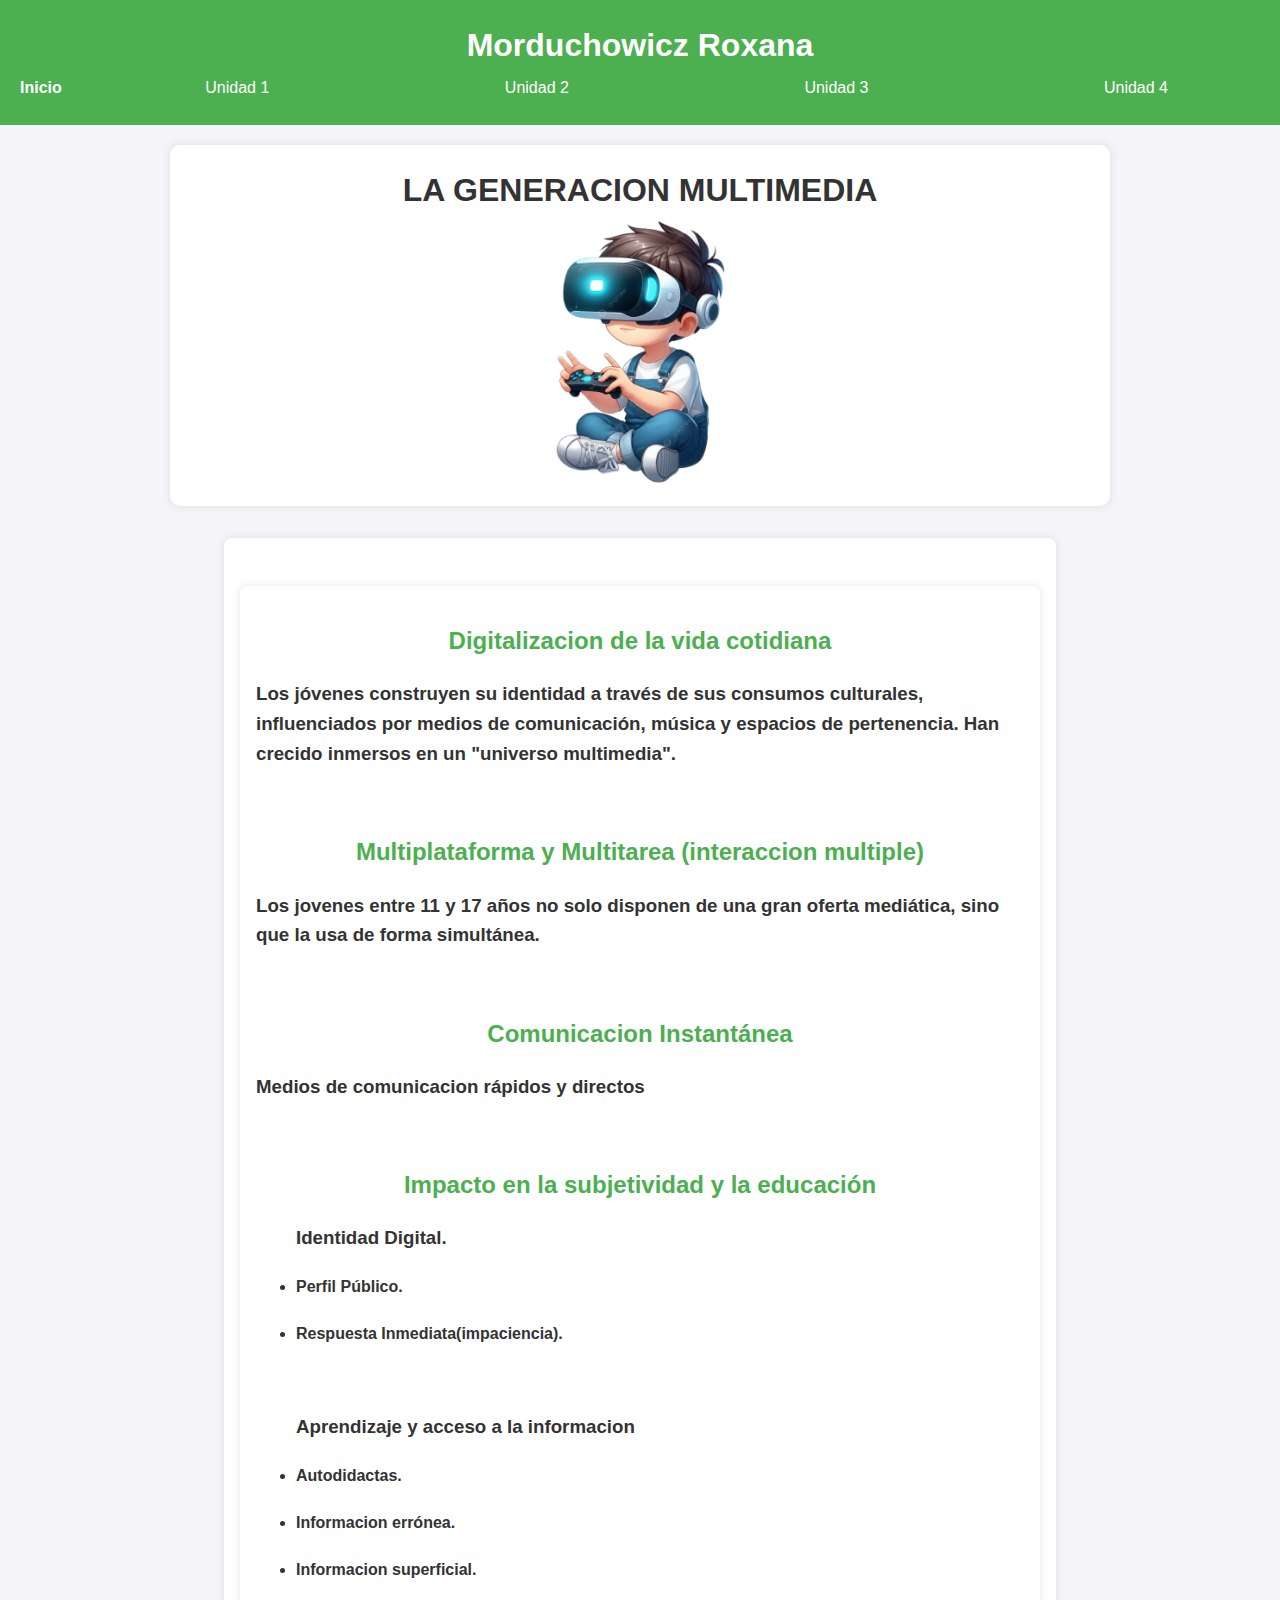
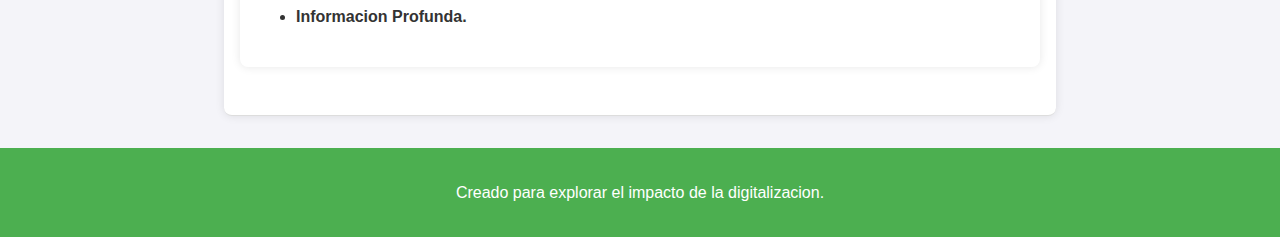
<file: morduchowicz.html>
<!DOCTYPE html>
<html lang="es">
<head>
    <meta charset="UTF-8">
    <meta name="viewport" content="width=device-width, initial-scale=1.0">
    <title>Morduchowicz Roxana</title>
    <link rel="stylesheet" href="styles.css">
    <script src="scripts.js" defer></script>
</head>
<body>
    <header>
        <h1>Morduchowicz Roxana</h1>
        <nav class="f1">
                <a href="index.html" >Inicio</a>
                <div class="dropdown">
                    <button>Unidad 1</button>
                    <div class="dropdown-content">
                        <a href="shaffer.html" >Shaffer</a>
                        <a href="sinay.html" >Sinay</a>      
                        <a href="urbano_y_yuni.html" >Urbay Yuni</a>
                        <a href="cespedes.html" >Céspedes</a>                
                    </div>
                  </div>
                  <div class="dropdown">
                    <button>Unidad 2</button>
                    <div class="dropdown-content">
                        <a href="colleman.html">Colleman</a>
                        <a href="bleichmar.html" >Bleichmar</a>
                        <a href="morduchowicz.html">Morduchowicz</a>
                        <a href="pilquen.html" >Revista Pilquén</a>                  
                    </div>
                  </div>
                  <div class="dropdown">
                    <button>Unidad 3</button>
                    <div class="dropdown-content">
                        <a href="alidiere.html" >Alidiere</a>                  
                    </div>
                  </div>
                  <div class="dropdown">
                    <button>Unidad 4</button>
                    <div class="dropdown-content">
                        <a href="rossa_y_coronnetti.html" >Rossa y Colonnetti</a>
                        <a href="najera.html">Najera</a>                  
                    </div>
                  </div>
              
        </nav>
    </header>

    <main>
  <h1>LA GENERACION MULTIMEDIA</h1>
  <div class="divmage3"> <img class="bloquesimage3" src="./Images/children-vr.png" alt="">
  </div>
    </main>
 
<section class="bloques">
<div class="bloques"><h2>Digitalizacion de la vida cotidiana</h2>
    <h3>Los jóvenes construyen su identidad a través de sus consumos culturales, influenciados por medios de comunicación, música y espacios de pertenencia. Han crecido inmersos en un "universo multimedia".</h3>
    <br>
    <h2>Multiplataforma y Multitarea (interaccion multiple)</h2>
    <h3>Los jovenes entre 11 y 17 años no solo disponen de una gran oferta mediática, sino que la usa de forma simultánea.</h3> 
    <br>
    <h2>Comunicacion Instantánea</h2>
    <h3>Medios de comunicacion rápidos y directos</h3>
    <br>
    <h2>Impacto en la subjetividad y la educación</h2>
    <ul><h3>Identidad Digital.</h3>
    <li><h4>Perfil Público.</h4></li>
    <li><h4>Respuesta Inmediata(impaciencia).</h4></li>
</ul>
<br>
<ul><h3>Aprendizaje y acceso a la informacion</h3>
<li><h4>Autodidactas.</h4></li>
<li><h4>Informacion errónea.</h4></li>
<li><h4>Informacion superficial.</h4></li>
<li><h4>Informacion Profunda.</h4></li>
</ul>
    


</div>
</section>
    <footer>
        <p>Creado para explorar el impacto de la digitalizacion.</p>
    </footer>
</body>
</html>
</file>
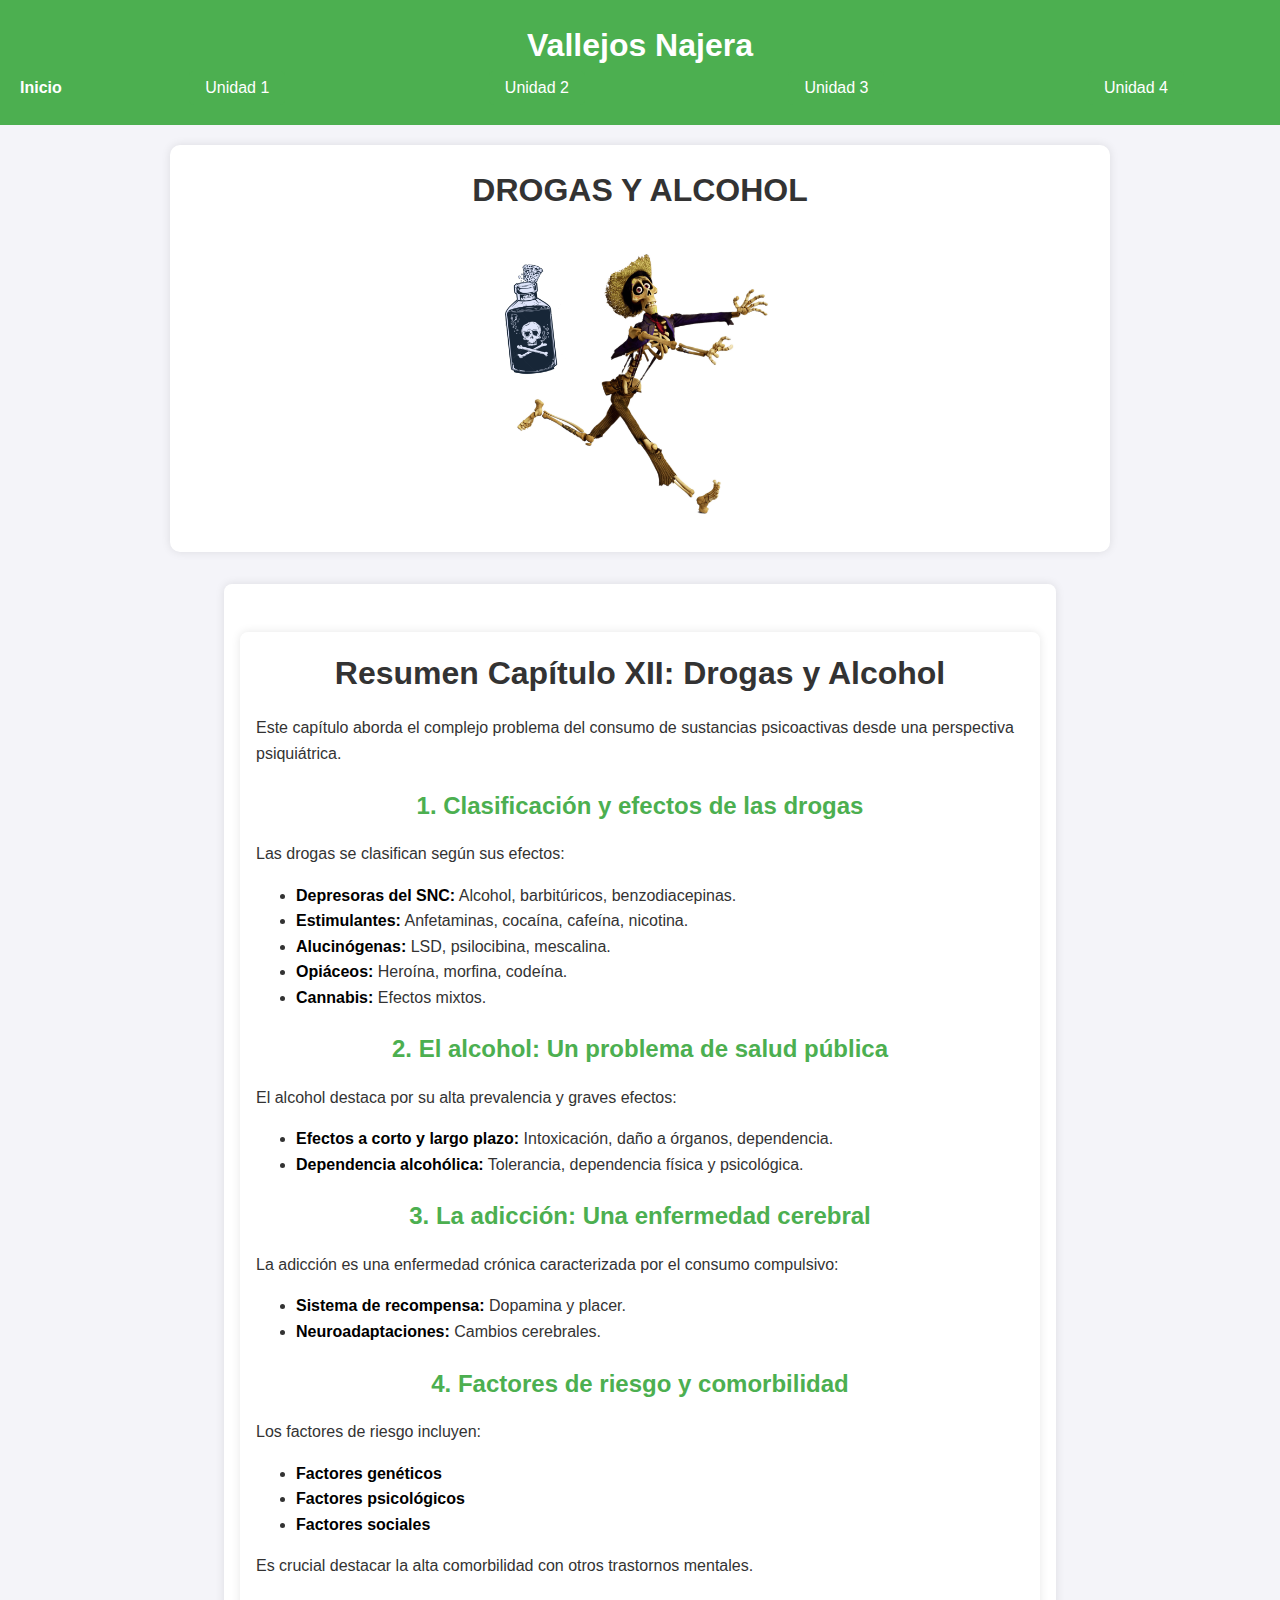
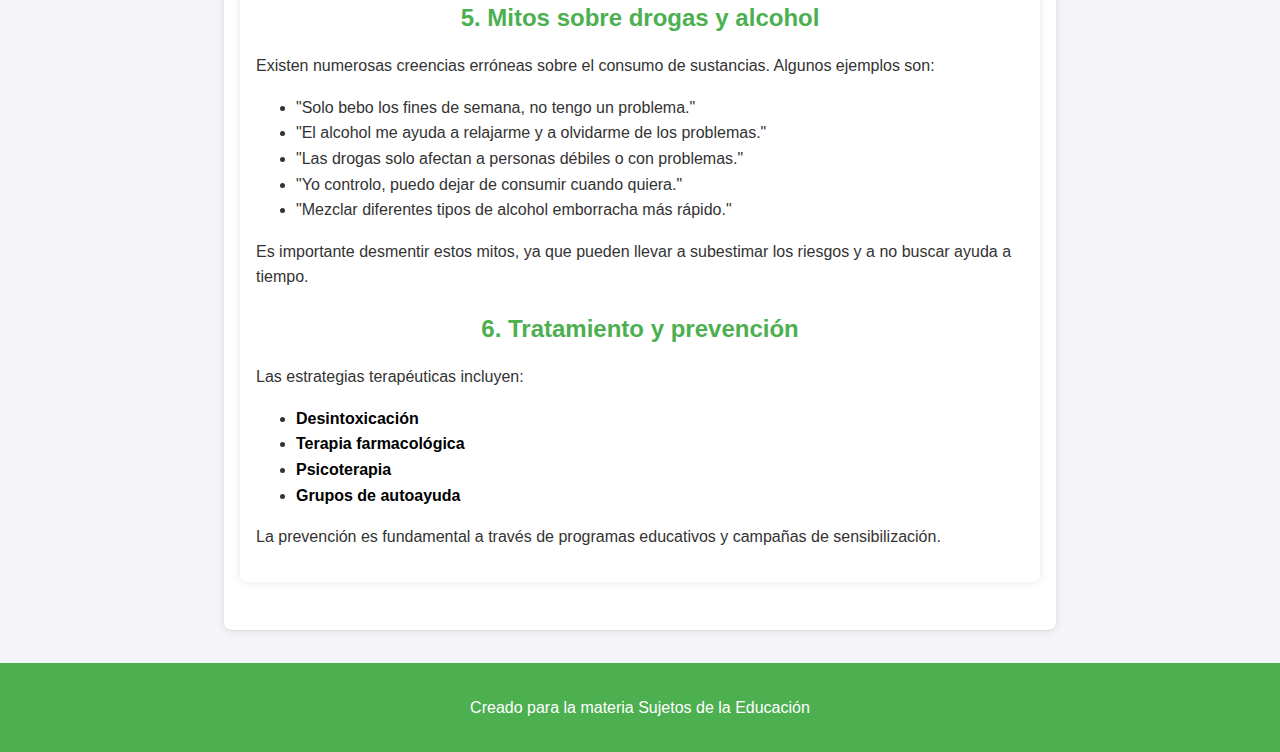
<file: najera.html>
<!DOCTYPE html>
<html lang="es">
<head>
    <meta charset="UTF-8">
    <meta name="viewport" content="width=device-width, initial-scale=1.0">
    <title>Vallejos Najera</title>
    <link rel="stylesheet" href="styles.css">
    <script src="scripts.js" defer></script>
</head>
<body>
    <header>
        <h1>Vallejos Najera</h1>
        <nav class="f1">
                <a href="index.html" >Inicio</a>
                <div class="dropdown">
                    <button>Unidad 1</button>
                    <div class="dropdown-content">
                        <a href="shaffer.html" >Shaffer</a>
                        <a href="sinay.html" >Sinay</a>      
                        <a href="urbano_y_yuni.html" >Urbay Yuni</a>
                        <a href="cespedes.html" >Céspedes</a>                
                    </div>
                  </div>
                  <div class="dropdown">
                    <button>Unidad 2</button>
                    <div class="dropdown-content">
                        <a href="colleman.html">Colleman</a>
                        <a href="bleichmar.html" >Bleichmar</a>
                        <a href="morduchowicz.html">Morduchowicz</a>
                        <a href="pilquen.html" >Revista Pilquén</a>                  
                    </div>
                  </div>
                  <div class="dropdown">
                    <button>Unidad 3</button>
                    <div class="dropdown-content">
                        <a href="alidiere.html" >Alidiere</a>                  
                    </div>
                  </div>
                  <div class="dropdown">
                    <button>Unidad 4</button>
                    <div class="dropdown-content">
                        <a href="rossa_y_coronnetti.html" >Rossa y Colonnetti</a>
                        <a href="najera.html">Najera</a>                  
                    </div>
                  </div>
                
        </nav>
    </header>
    <main>
       <h1>DROGAS Y ALCOHOL</h1>
       <div class="divmage3"> <img class="bloquesimage3" src="./Images/coco.png" alt=""></div>
    </main>
    <section class="bloques">
        <div class="bloques">
            <h1>Resumen Capítulo XII: Drogas y Alcohol</h1>

            <p>
                Este capítulo aborda el complejo problema del consumo de sustancias psicoactivas desde una perspectiva psiquiátrica.
            </p>
        
            <h2>1. Clasificación y efectos de las drogas</h2>
        
            <p>
                Las drogas se clasifican según sus efectos:
            </p>
            <ul>
                <li><span class="categoria">Depresoras del SNC:</span> Alcohol, barbitúricos, benzodiacepinas.</li>
                <li><span class="categoria">Estimulantes:</span> Anfetaminas, cocaína, cafeína, nicotina.</li>
                <li><span class="categoria">Alucinógenas:</span> LSD, psilocibina, mescalina.</li>
                <li><span class="categoria">Opiáceos:</span> Heroína, morfina, codeína.</li>
                <li><span class="categoria">Cannabis:</span> Efectos mixtos.</li>
            </ul>
        
            <h2>2. El alcohol: Un problema de salud pública</h2>
        
            <p>
                El alcohol destaca por su alta prevalencia y graves efectos:
            </p>
            <ul>
                <li><span class="categoria">Efectos a corto y largo plazo:</span> Intoxicación, daño a órganos, dependencia.</li>
                <li><span class="categoria">Dependencia alcohólica:</span> Tolerancia, dependencia física y psicológica.</li>
            </ul>
        
            <h2>3. La adicción: Una enfermedad cerebral</h2>
        
            <p>
                La adicción es una enfermedad crónica caracterizada por el consumo compulsivo:
            </p>
            <ul>
                <li><span class="categoria">Sistema de recompensa:</span> Dopamina y placer.</li>
                <li><span class="categoria">Neuroadaptaciones:</span> Cambios cerebrales.</li>
            </ul>
        
            <h2>4. Factores de riesgo y comorbilidad</h2>
        
            <p>
                Los factores de riesgo incluyen:
            </p>
            <ul>
                <li><span class="categoria">Factores genéticos</span></li>
                <li><span class="categoria">Factores psicológicos</span></li>
                <li><span class="categoria">Factores sociales</span></li>
            </ul>
            <p>
                Es crucial destacar la alta comorbilidad con otros trastornos mentales.
            </p>
        
            <h2>5. Mitos sobre drogas y alcohol</h2>

            <p>
                Existen numerosas creencias erróneas sobre el consumo de sustancias. Algunos ejemplos son:
            </p>
            <ul>
                <li>"Solo bebo los fines de semana, no tengo un problema."</li>
                <li>"El alcohol me ayuda a relajarme y a olvidarme de los problemas."</li>
                <li>"Las drogas solo afectan a personas débiles o con problemas."</li>
                <li>"Yo controlo, puedo dejar de consumir cuando quiera."</li>
                <li>"Mezclar diferentes tipos de alcohol emborracha más rápido."</li>
            </ul>
            <p>
                Es importante desmentir estos mitos, ya que pueden llevar a subestimar los riesgos y a no buscar ayuda a tiempo.
            </p>
        
            <h2>6. Tratamiento y prevención</h2>
        
            <p>
                Las estrategias terapéuticas incluyen:
            </p>
            <ul>
                <li><span class="categoria">Desintoxicación</span></li>
                <li><span class="categoria">Terapia farmacológica</span></li>
                <li><span class="categoria">Psicoterapia</span></li>
                <li><span class="categoria">Grupos de autoayuda</span></li>
            </ul>
            <p>
                La prevención es fundamental a través de programas educativos y campañas de sensibilización.
            </p>
        
        </div>
</section>
    <footer>
        <p>Creado para la materia Sujetos de la Educación</p>
    </footer>
</body>
</html>
</file>
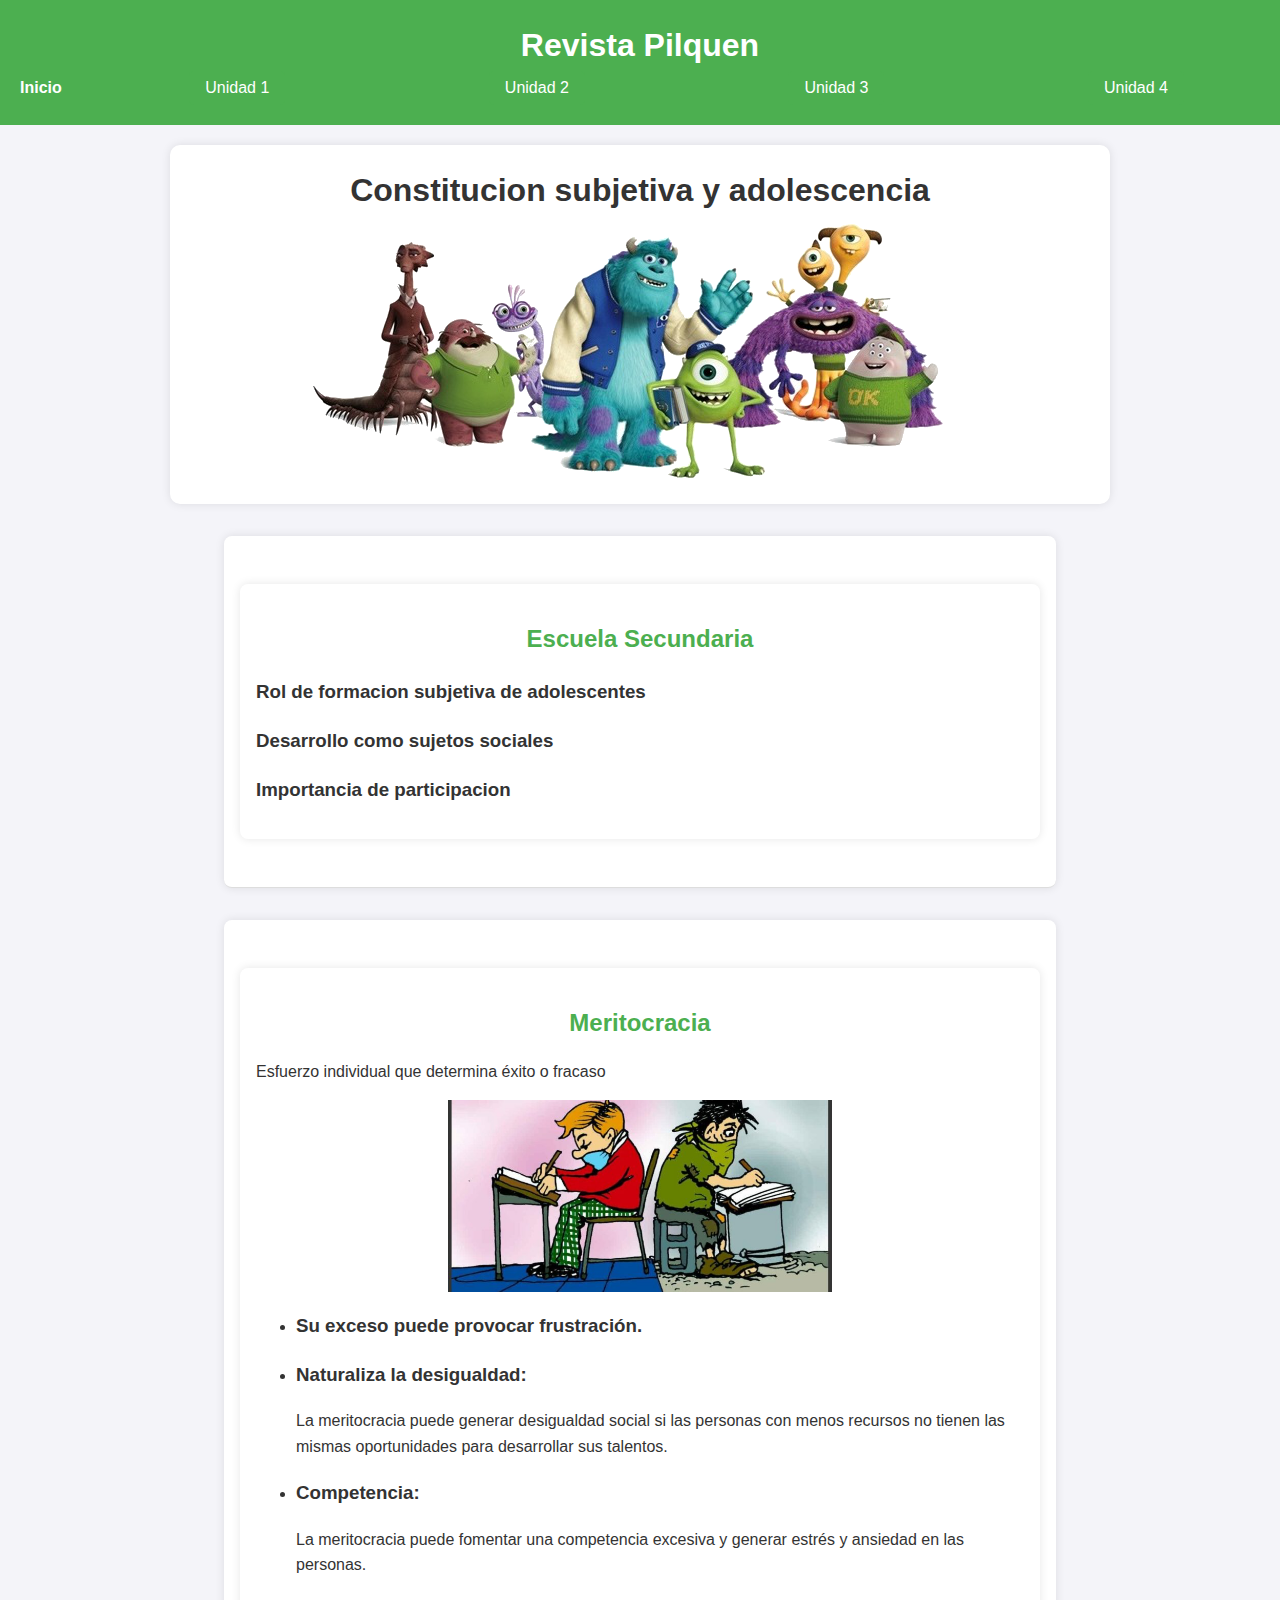
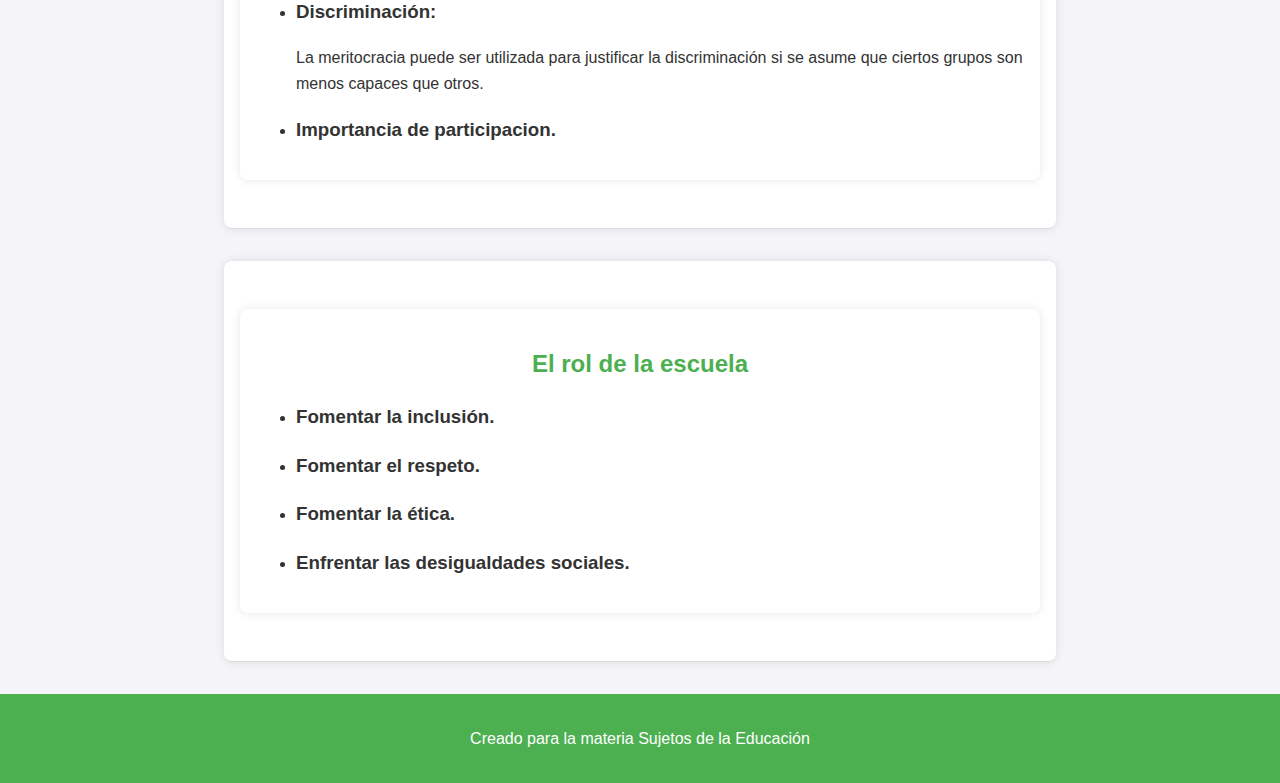
<file: pilquen.html>
<!DOCTYPE html>
<html lang="es">
<head>
    <meta charset="UTF-8">
    <meta name="viewport" content="width=device-width, initial-scale=1.0">
    <title>Revista Pilquen</title>
    <link rel="stylesheet" href="styles.css">
    <script src="scripts.js" defer></script>
</head>
<body>
    <header>
        <h1>Revista Pilquen</h1>
        <nav class="f1">
                <a href="index.html" >Inicio</a>
                <div class="dropdown">
                    <button>Unidad 1</button>
                    <div class="dropdown-content">
                        <a href="shaffer.html" >Shaffer</a>
                        <a href="sinay.html" >Sinay</a>      
                        <a href="urbano_y_yuni.html" >Urbay Yuni</a>
                        <a href="cespedes.html" >Céspedes</a>                
                    </div>
                  </div>
                  <div class="dropdown">
                    <button>Unidad 2</button>
                    <div class="dropdown-content">
                        <a href="colleman.html">Colleman</a>
                        <a href="bleichmar.html" >Bleichmar</a>
                        <a href="morduchowicz.html">Morduchowicz</a>
                        <a href="pilquen.html" >Revista Pilquén</a>                  
                    </div>
                  </div>
                  <div class="dropdown">
                    <button>Unidad 3</button>
                    <div class="dropdown-content">
                        <a href="alidiere.html" >Alidiere</a>                  
                    </div>
                  </div>
                  <div class="dropdown">
                    <button>Unidad 4</button>
                    <div class="dropdown-content">
                        <a href="rossa_y_coronnetti.html" >Rossa y Colonnetti</a>
                        <a href="najera.html">Najera</a>                  
                    </div>
                  </div>
               
        </nav>
    </header>
    <main>
   <h1>Constitucion subjetiva y adolescencia</h1>
   <div class="divmage2"><img class="bloquesimage2" src="./Images/monsters university.png" alt=""></div>
    </main>
<section class="bloques">
    <div class="bloques">
        <h2>Escuela Secundaria</h2>
        <h3>Rol de formacion subjetiva de adolescentes</h3>
        <h3>Desarrollo como sujetos sociales</h3>
        <h3>Importancia de participacion </h3>
    </div>
</section>
<section class="bloques">
    <div class="bloques">
        <h2>Meritocracia</h2>
        <p>Esfuerzo individual que determina éxito o fracaso</p>
        <div class="divmage1"><img class="bloquesimage1" src="./Images/meritocracia.jpg" alt=""></div>
        <ul><li><h3>Su exceso puede provocar frustración.</h3></li>
            <li><h3>Naturaliza la desigualdad:</h3></li>
            <p>La meritocracia puede generar desigualdad social si las personas con menos recursos no tienen las mismas oportunidades para desarrollar sus talentos.</p>
            <li><h3>Competencia:</h3></li>
            <p>La meritocracia puede fomentar una competencia excesiva y generar estrés y ansiedad en las personas.</p>
            <li><h3>Discriminación:</h3></li><p>La meritocracia puede ser utilizada para justificar la discriminación si se asume que ciertos grupos son menos capaces que otros.</p>
            <li><h3>Importancia de participacion.</h3></li>
    </ul>
    </div>
</section>
<section class="bloques">
    <div class="bloques">
        <h2>El rol de la escuela</h2>
        <ul><li><h3>Fomentar la inclusión.</h3></li>
            <li><h3>Fomentar el respeto.</h3></li>
            <li><h3>Fomentar la ética.</h3></li>
            <li><h3>Enfrentar las desigualdades sociales.</h3></li>
        </ul>
    </div>
    </section>
    <footer>
        <p>Creado para la materia Sujetos de la Educación</p>
    </footer>
</body>
</html>
</file>
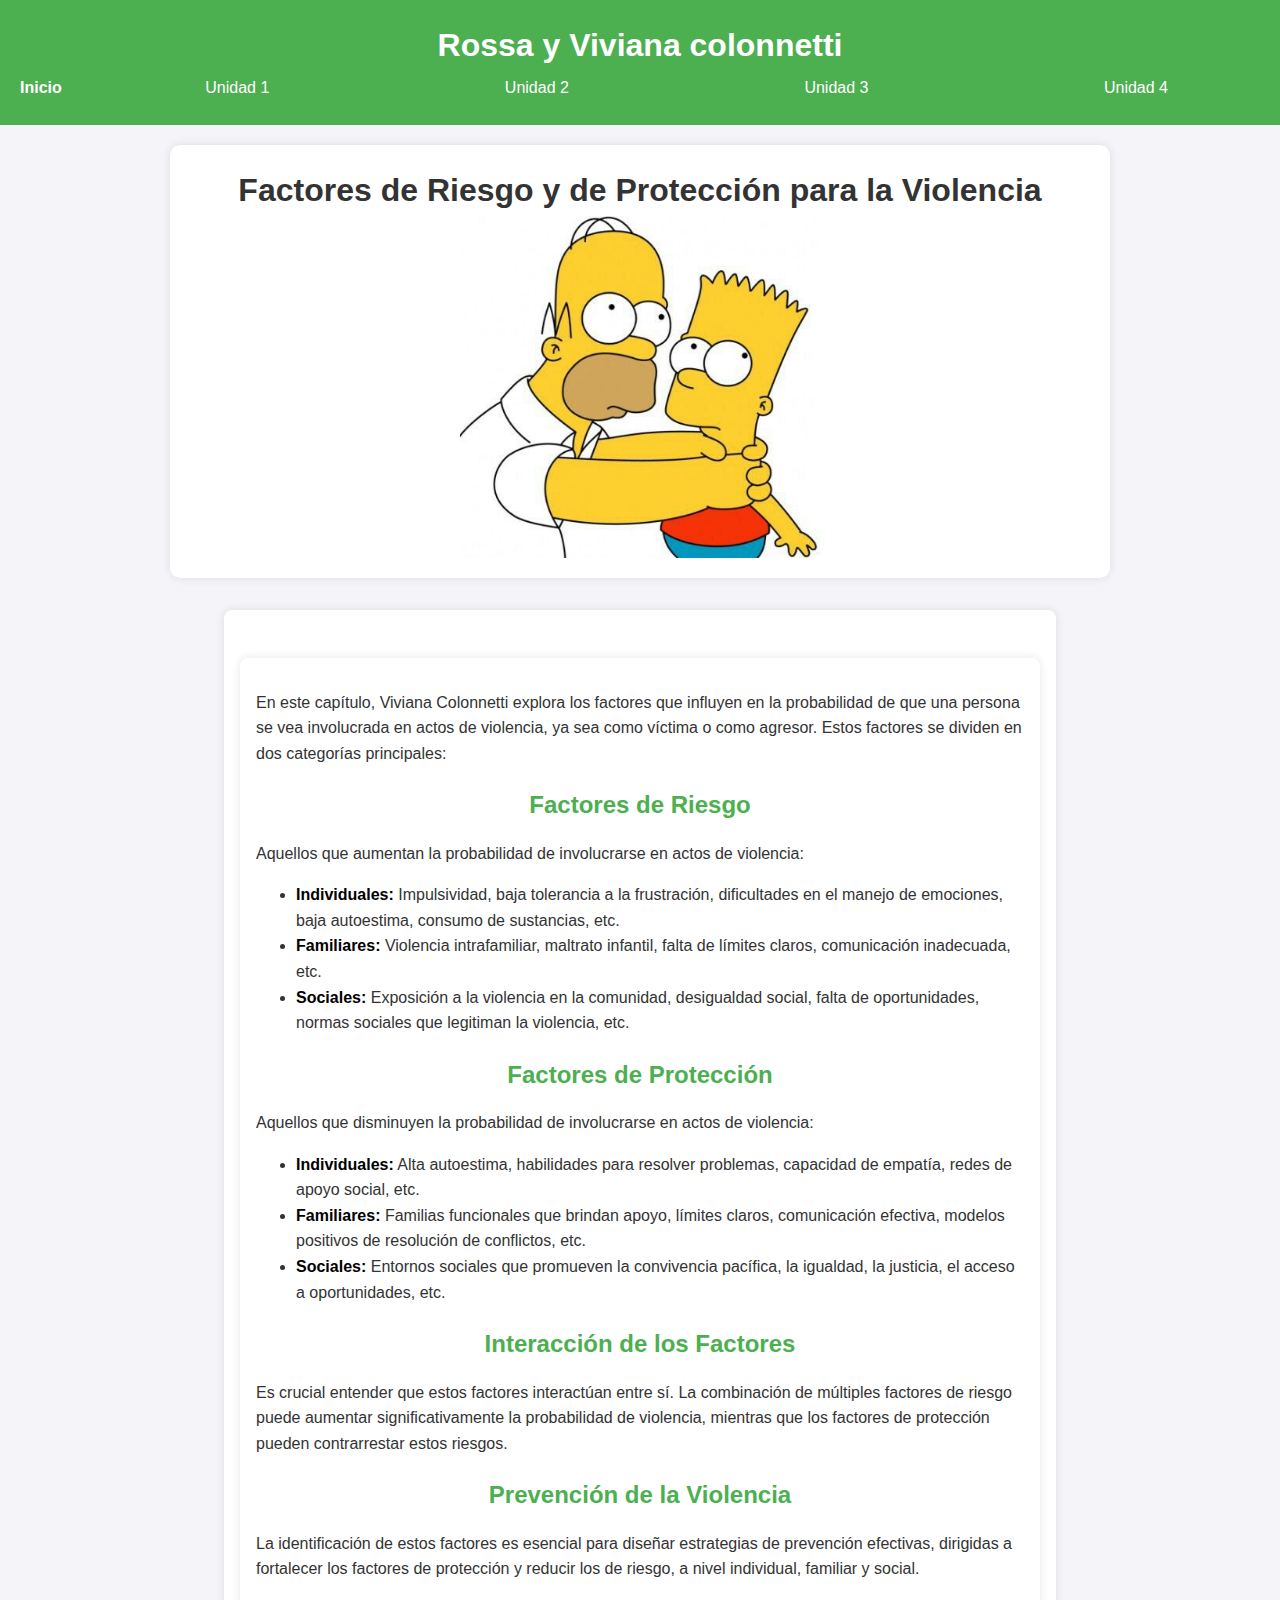
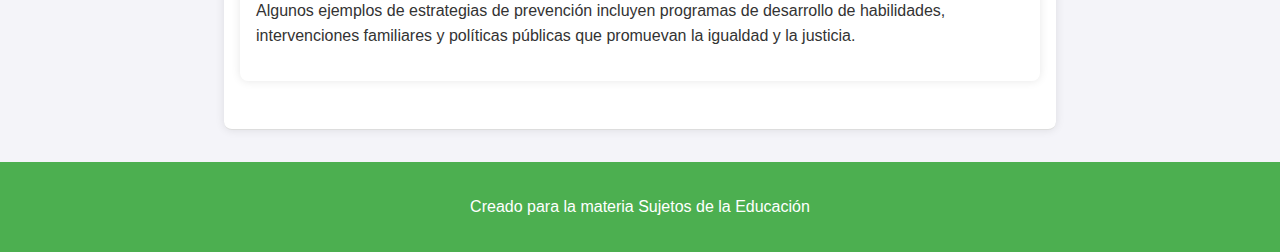
<file: rossa_y_coronnetti.html>
<!DOCTYPE html>
<html lang="es">
<head>
    <meta charset="UTF-8">
    <meta name="viewport" content="width=device-width, initial-scale=1.0">
    <title>Rossa y Viviana colonnetti</title>
    <link rel="stylesheet" href="styles.css">
    <script src="scripts.js" defer></script>
</head>
<body>
    <header>
        <h1>Rossa y Viviana colonnetti</h1>
        <nav class="f1">
                <a href="index.html" >Inicio</a>
                <div class="dropdown">
                    <button>Unidad 1</button>
                    <div class="dropdown-content">
                        <a href="shaffer.html" >Shaffer</a>
                        <a href="sinay.html" >Sinay</a>      
                        <a href="urbano_y_yuni.html" >Urbay Yuni</a>
                        <a href="cespedes.html" >Céspedes</a>                
                    </div>
                  </div>
                  <div class="dropdown">
                    <button>Unidad 2</button>
                    <div class="dropdown-content">
                        <a href="colleman.html">Colleman</a>
                        <a href="bleichmar.html" >Bleichmar</a>
                        <a href="morduchowicz.html">Morduchowicz</a>
                        <a href="pilquen.html" >Revista Pilquén</a>                  
                    </div>
                  </div>
                  <div class="dropdown">
                    <button>Unidad 3</button>
                    <div class="dropdown-content">
                        <a href="alidiere.html" >Alidiere</a>                  
                    </div>
                  </div>
                  <div class="dropdown">
                    <button>Unidad 4</button>
                    <div class="dropdown-content">
                        <a href="rossa_y_coronnetti.html" >Rossa y Colonnetti</a>
                        <a href="najera.html">Najera</a>                  
                    </div>
                  </div>
               
        </nav>
    </header>
    <main>
        <h1>Factores de Riesgo y de Protección para la Violencia</h1>
        <div class="divmage3"><img class="bloquesimage7" src="./Images/violencia.jpg" alt=""></div>
    </main>
<section class="bloques">
    <div class="bloques">
                <p>
            En este capítulo, Viviana Colonnetti explora los factores que influyen en la probabilidad de que una persona se vea involucrada en actos de violencia, ya sea como víctima o como agresor. Estos factores se dividen en dos categorías principales:
        </p>
    
        <h2>Factores de Riesgo</h2>
    
        <p>
            Aquellos que aumentan la probabilidad de involucrarse en actos de violencia:
        </p>
        <ul>
            <li><span class="destacado">Individuales:</span> Impulsividad, baja tolerancia a la frustración, dificultades en el manejo de emociones, baja autoestima, consumo de sustancias, etc.</li>
            <li><span class="destacado">Familiares:</span> Violencia intrafamiliar, maltrato infantil, falta de límites claros, comunicación inadecuada, etc.</li>
            <li><span class="destacado">Sociales:</span> Exposición a la violencia en la comunidad, desigualdad social, falta de oportunidades, normas sociales que legitiman la violencia, etc.</li>
        </ul>
    
        <h2>Factores de Protección</h2>
    
        <p>
            Aquellos que disminuyen la probabilidad de involucrarse en actos de violencia:
        </p>
        <ul>
            <li><span class="destacado">Individuales:</span> Alta autoestima, habilidades para resolver problemas, capacidad de empatía, redes de apoyo social, etc.</li>
            <li><span class="destacado">Familiares:</span> Familias funcionales que brindan apoyo, límites claros, comunicación efectiva, modelos positivos de resolución de conflictos, etc.</li>
            <li><span class="destacado">Sociales:</span> Entornos sociales que promueven la convivencia pacífica, la igualdad, la justicia, el acceso a oportunidades, etc.</li>
        </ul>
    
        <h2>Interacción de los Factores</h2>
    
        <p>
            Es crucial entender que estos factores interactúan entre sí. La combinación de múltiples factores de riesgo puede aumentar significativamente la probabilidad de violencia, mientras que los factores de protección pueden contrarrestar estos riesgos.
        </p>
    
        <h2>Prevención de la Violencia</h2>
    
        <p>
            La identificación de estos factores es esencial para diseñar estrategias de prevención efectivas, dirigidas a fortalecer los factores de protección y reducir los de riesgo, a nivel individual, familiar y social.
        </p>
    
        <p>
            Algunos ejemplos de estrategias de prevención incluyen programas de desarrollo de habilidades, intervenciones familiares y políticas públicas que promuevan la igualdad y la justicia.
        </p>
    </div>

</section>
    <footer>
        <p>Creado para la materia Sujetos de la Educación</p>
    </footer>
</body>
</html>
</file>
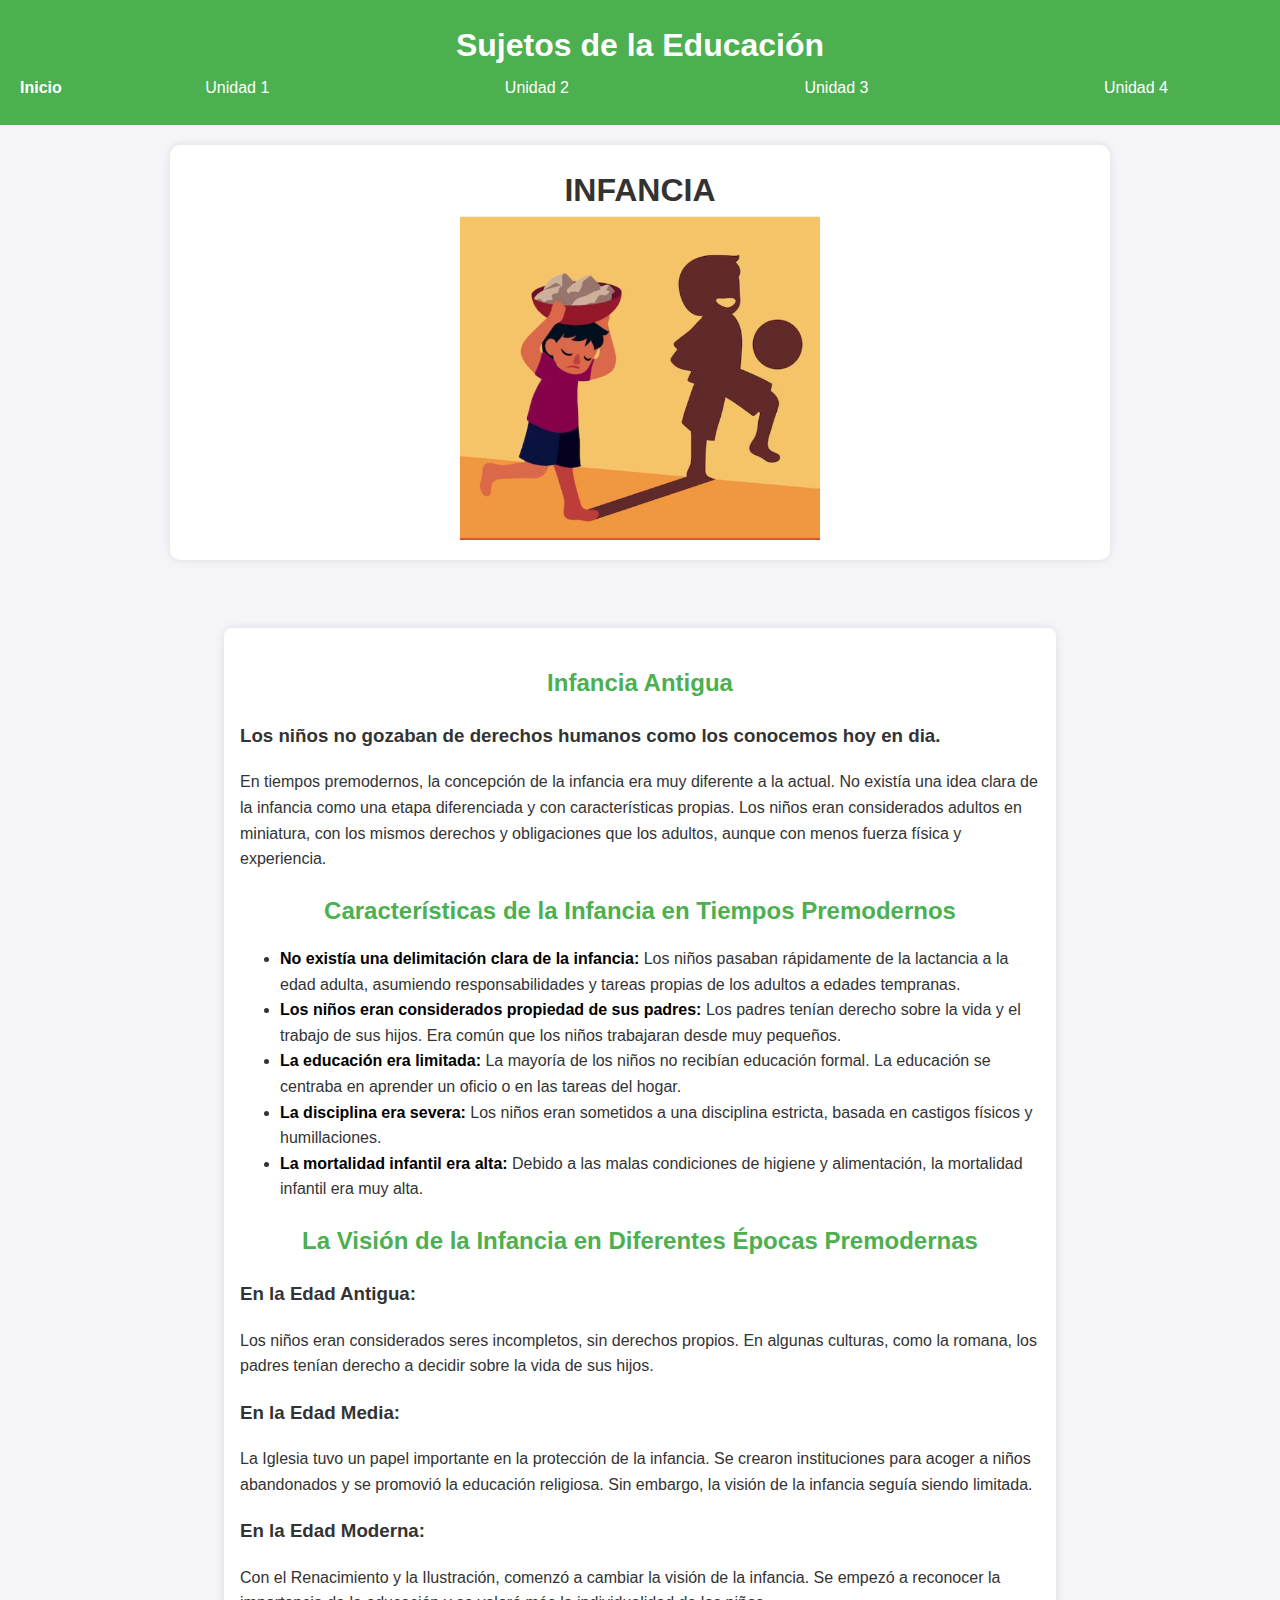
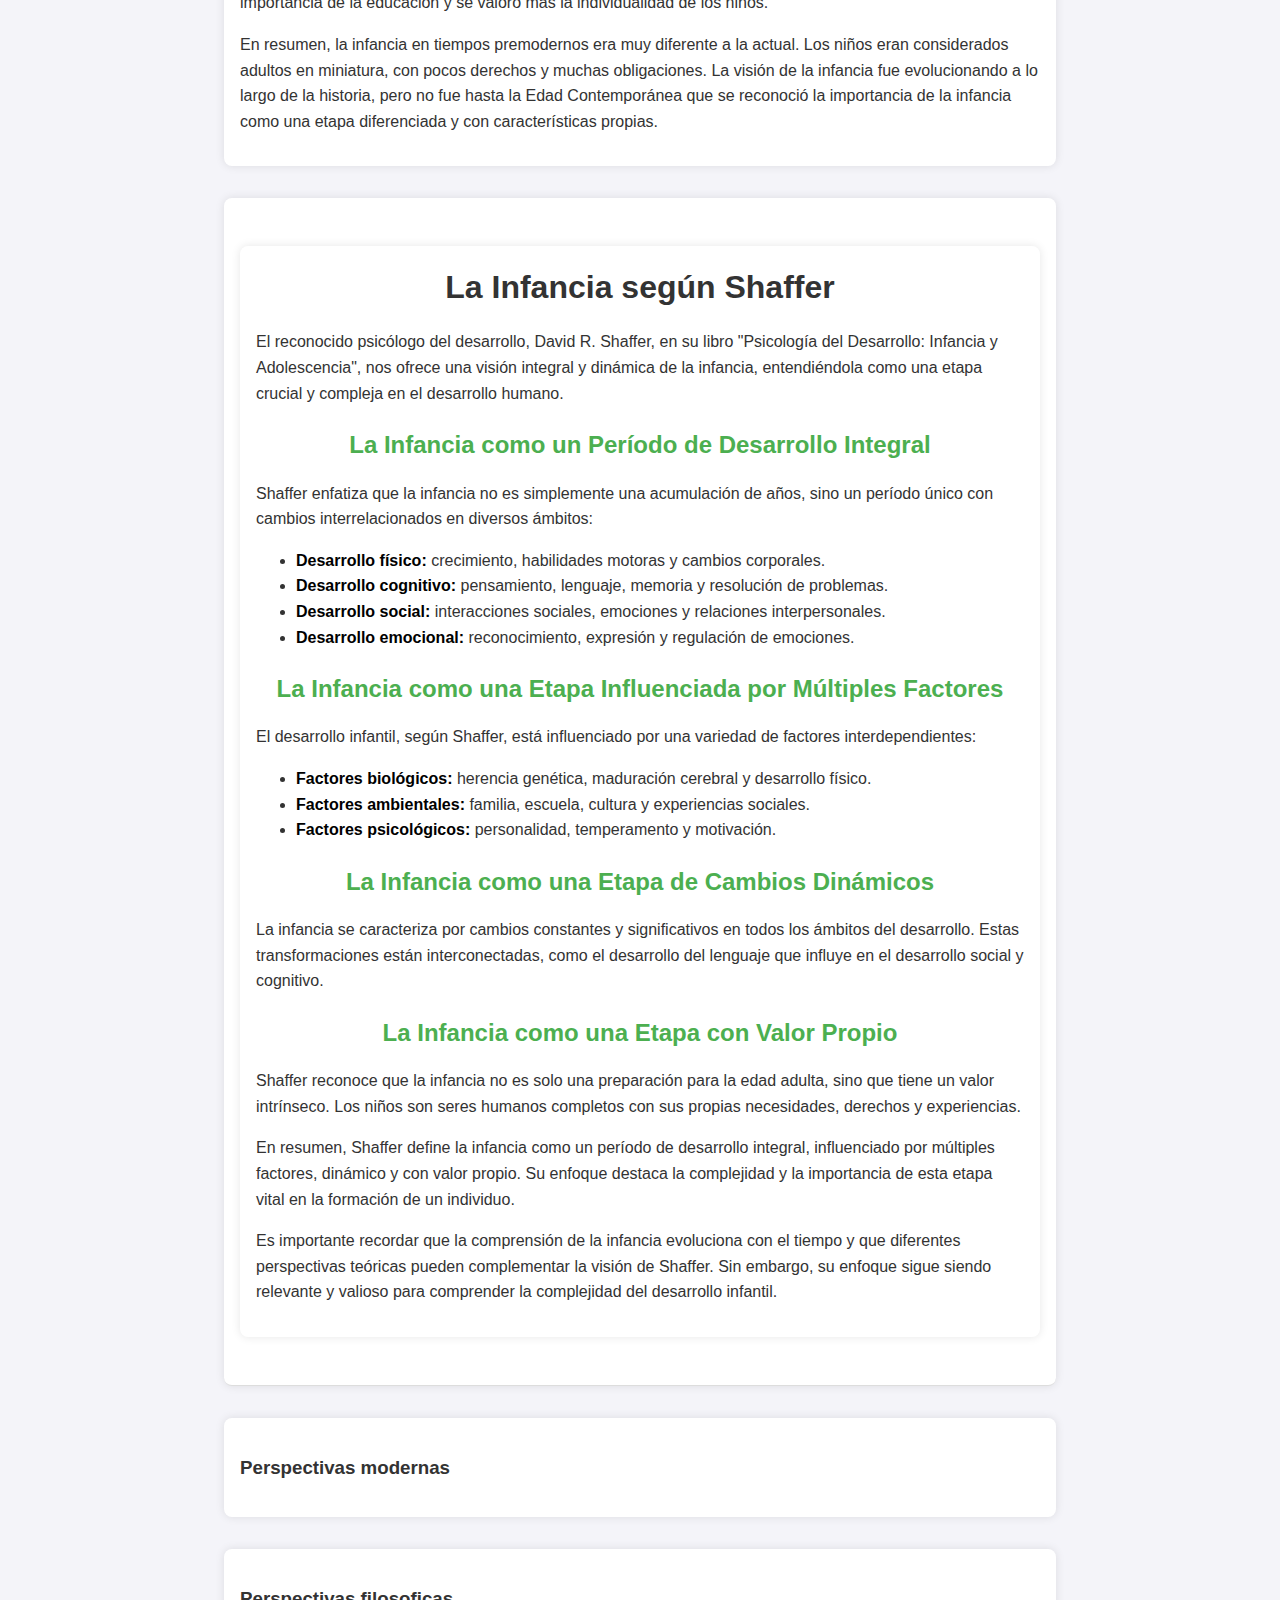
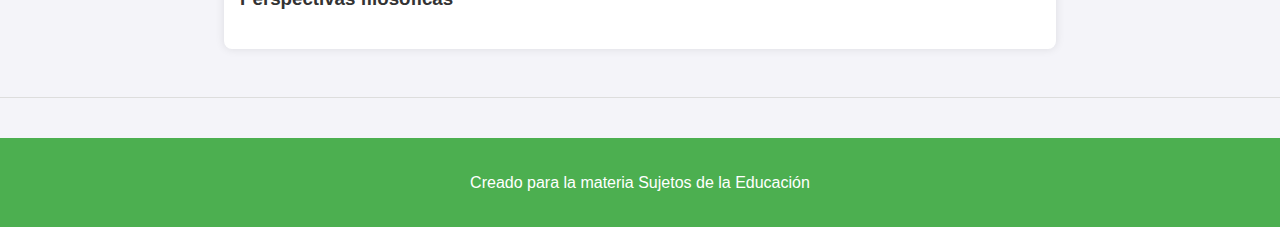
<file: shaffer.html>
<!DOCTYPE html>
<html lang="es">
<head>
    <meta charset="UTF-8">
    <meta name="viewport" content="width=device-width, initial-scale=1.0">
    <title>Sujetos de la Educación</title>
    <link rel="stylesheet" href="styles.css">
    <script src="scripts.js" defer></script>
</head>
<body>
    <header>
        <h1>Sujetos de la Educación</h1>
        <nav class="f1">
                <a href="index.html" >Inicio</a>
                <div class="dropdown">
                    <button>Unidad 1</button>
                    <div class="dropdown-content">
                        <a href="shaffer.html" >Shaffer</a>
                        <a href="sinay.html" >Sinay</a>      
                        <a href="urbano_y_yuni.html" >Urbay Yuni</a>
                        <a href="cespedes.html" >Céspedes</a>                
                    </div>
                  </div>
                  <div class="dropdown">
                    <button>Unidad 2</button>
                    <div class="dropdown-content">
                        <a href="colleman.html">Colleman</a>
                        <a href="bleichmar.html" >Bleichmar</a>
                        <a href="morduchowicz.html">Morduchowicz</a>
                        <a href="pilquen.html" >Revista Pilquén</a>                  
                    </div>
                  </div>
                  <div class="dropdown">
                    <button>Unidad 3</button>
                    <div class="dropdown-content">
                        <a href="alidiere.html" >Alidiere</a>                  
                    </div>
                  </div>
                  <div class="dropdown">
                    <button>Unidad 4</button>
                    <div class="dropdown-content">
                        <a href="rossa_y_coronnetti.html" >Rossa y Colonnetti</a>
                        <a href="najera.html">Najera</a>                  
                    </div>
                  </div>
                
        </nav>
    </header>

    <main>
     
        <h1>INFANCIA</h1>
        <div class="divmage7"><img class="bloquesimage7" src="./Images/shaffer.png" alt=""></div>      
    </main>
<section>
    <div class="bloques">
        <h2>Infancia Antigua</h2>
        <h3>Los niños no gozaban de derechos humanos como los conocemos hoy en dia.</h3>
        <p>
            En tiempos premodernos, la concepción de la infancia era muy diferente a la actual. No existía una idea clara de la infancia como una etapa diferenciada y con características propias. Los niños eran considerados adultos en miniatura, con los mismos derechos y obligaciones que los adultos, aunque con menos fuerza física y experiencia.
        </p>
    
        <h2>Características de la Infancia en Tiempos Premodernos</h2>
    
        <ul>
            <li><span class="destacado">No existía una delimitación clara de la infancia:</span> Los niños pasaban rápidamente de la lactancia a la edad adulta, asumiendo responsabilidades y tareas propias de los adultos a edades tempranas.</li>
            <li><span class="destacado">Los niños eran considerados propiedad de sus padres:</span> Los padres tenían derecho sobre la vida y el trabajo de sus hijos. Era común que los niños trabajaran desde muy pequeños.</li>
            <li><span class="destacado">La educación era limitada:</span> La mayoría de los niños no recibían educación formal. La educación se centraba en aprender un oficio o en las tareas del hogar.</li>
            <li><span class="destacado">La disciplina era severa:</span> Los niños eran sometidos a una disciplina estricta, basada en castigos físicos y humillaciones.</li>
            <li><span class="destacado">La mortalidad infantil era alta:</span> Debido a las malas condiciones de higiene y alimentación, la mortalidad infantil era muy alta.</li>
        </ul>
    
        <h2>La Visión de la Infancia en Diferentes Épocas Premodernas</h2>
    
        <h3>En la Edad Antigua:</h3>
        <p>
            Los niños eran considerados seres incompletos, sin derechos propios. En algunas culturas, como la romana, los padres tenían derecho a decidir sobre la vida de sus hijos.
        </p>
    
        <h3>En la Edad Media:</h3>
        <p>
            La Iglesia tuvo un papel importante en la protección de la infancia. Se crearon instituciones para acoger a niños abandonados y se promovió la educación religiosa. Sin embargo, la visión de la infancia seguía siendo limitada.
        </p>
    
        <h3>En la Edad Moderna:</h3>
        <p>
            Con el Renacimiento y la Ilustración, comenzó a cambiar la visión de la infancia. Se empezó a reconocer la importancia de la educación y se valoró más la individualidad de los niños.
        </p>
    
        <p>
            En resumen, la infancia en tiempos premodernos era muy diferente a la actual. Los niños eran considerados adultos en miniatura, con pocos derechos y muchas obligaciones. La visión de la infancia fue evolucionando a lo largo de la historia, pero no fue hasta la Edad Contemporánea que se reconoció la importancia de la infancia como una etapa diferenciada y con características propias.
        </p>
    </div>

<section class="bloques">
    <div class="bloques">
    <h1>La Infancia según Shaffer</h1>

    <p>
        El reconocido psicólogo del desarrollo, David R. Shaffer, en su libro "Psicología del Desarrollo: Infancia y Adolescencia", nos ofrece una visión integral y dinámica de la infancia, entendiéndola como una etapa crucial y compleja en el desarrollo humano.
    </p>

    <h2>La Infancia como un Período de Desarrollo Integral</h2>

    <p>
        Shaffer enfatiza que la infancia no es simplemente una acumulación de años, sino un período único con cambios interrelacionados en diversos ámbitos:
    </p>
    <ul>
        <li><span class="destacado">Desarrollo físico:</span> crecimiento, habilidades motoras y cambios corporales.</li>
        <li><span class="destacado">Desarrollo cognitivo:</span> pensamiento, lenguaje, memoria y resolución de problemas.</li>
        <li><span class="destacado">Desarrollo social:</span> interacciones sociales, emociones y relaciones interpersonales.</li>
        <li><span class="destacado">Desarrollo emocional:</span> reconocimiento, expresión y regulación de emociones.</li>
    </ul>

    <h2>La Infancia como una Etapa Influenciada por Múltiples Factores</h2>

    <p>
        El desarrollo infantil, según Shaffer, está influenciado por una variedad de factores interdependientes:
    </p>
    <ul>
        <li><span class="destacado">Factores biológicos:</span> herencia genética, maduración cerebral y desarrollo físico.</li>
        <li><span class="destacado">Factores ambientales:</span> familia, escuela, cultura y experiencias sociales.</li>
        <li><span class="destacado">Factores psicológicos:</span> personalidad, temperamento y motivación.</li>
    </ul>

    <h2>La Infancia como una Etapa de Cambios Dinámicos</h2>

    <p>
        La infancia se caracteriza por cambios constantes y significativos en todos los ámbitos del desarrollo. Estas transformaciones están interconectadas, como el desarrollo del lenguaje que influye en el desarrollo social y cognitivo.
    </p>

    <h2>La Infancia como una Etapa con Valor Propio</h2>

    <p>
        Shaffer reconoce que la infancia no es solo una preparación para la edad adulta, sino que tiene un valor intrínseco. Los niños son seres humanos completos con sus propias necesidades, derechos y experiencias.
    </p>

    <p>
        En resumen, Shaffer define la infancia como un período de desarrollo integral, influenciado por múltiples factores, dinámico y con valor propio. Su enfoque destaca la complejidad y la importancia de esta etapa vital en la formación de un individuo.
    </p>

    <p>
        Es importante recordar que la comprensión de la infancia evoluciona con el tiempo y que diferentes perspectivas teóricas pueden complementar la visión de Shaffer. Sin embargo, su enfoque sigue siendo relevante y valioso para comprender la complejidad del desarrollo infantil.
    </p>

</div>

</section>

    <div class="bloques">
        <h3>Perspectivas modernas</h3>
    </div>
    <div class="bloques">
        <h3>Perspectivas filosoficas</h3>
    </div>
</section>
    <footer>
        <p>Creado para la materia Sujetos de la Educación</p>
    </footer>
</body>
</html>
</file>
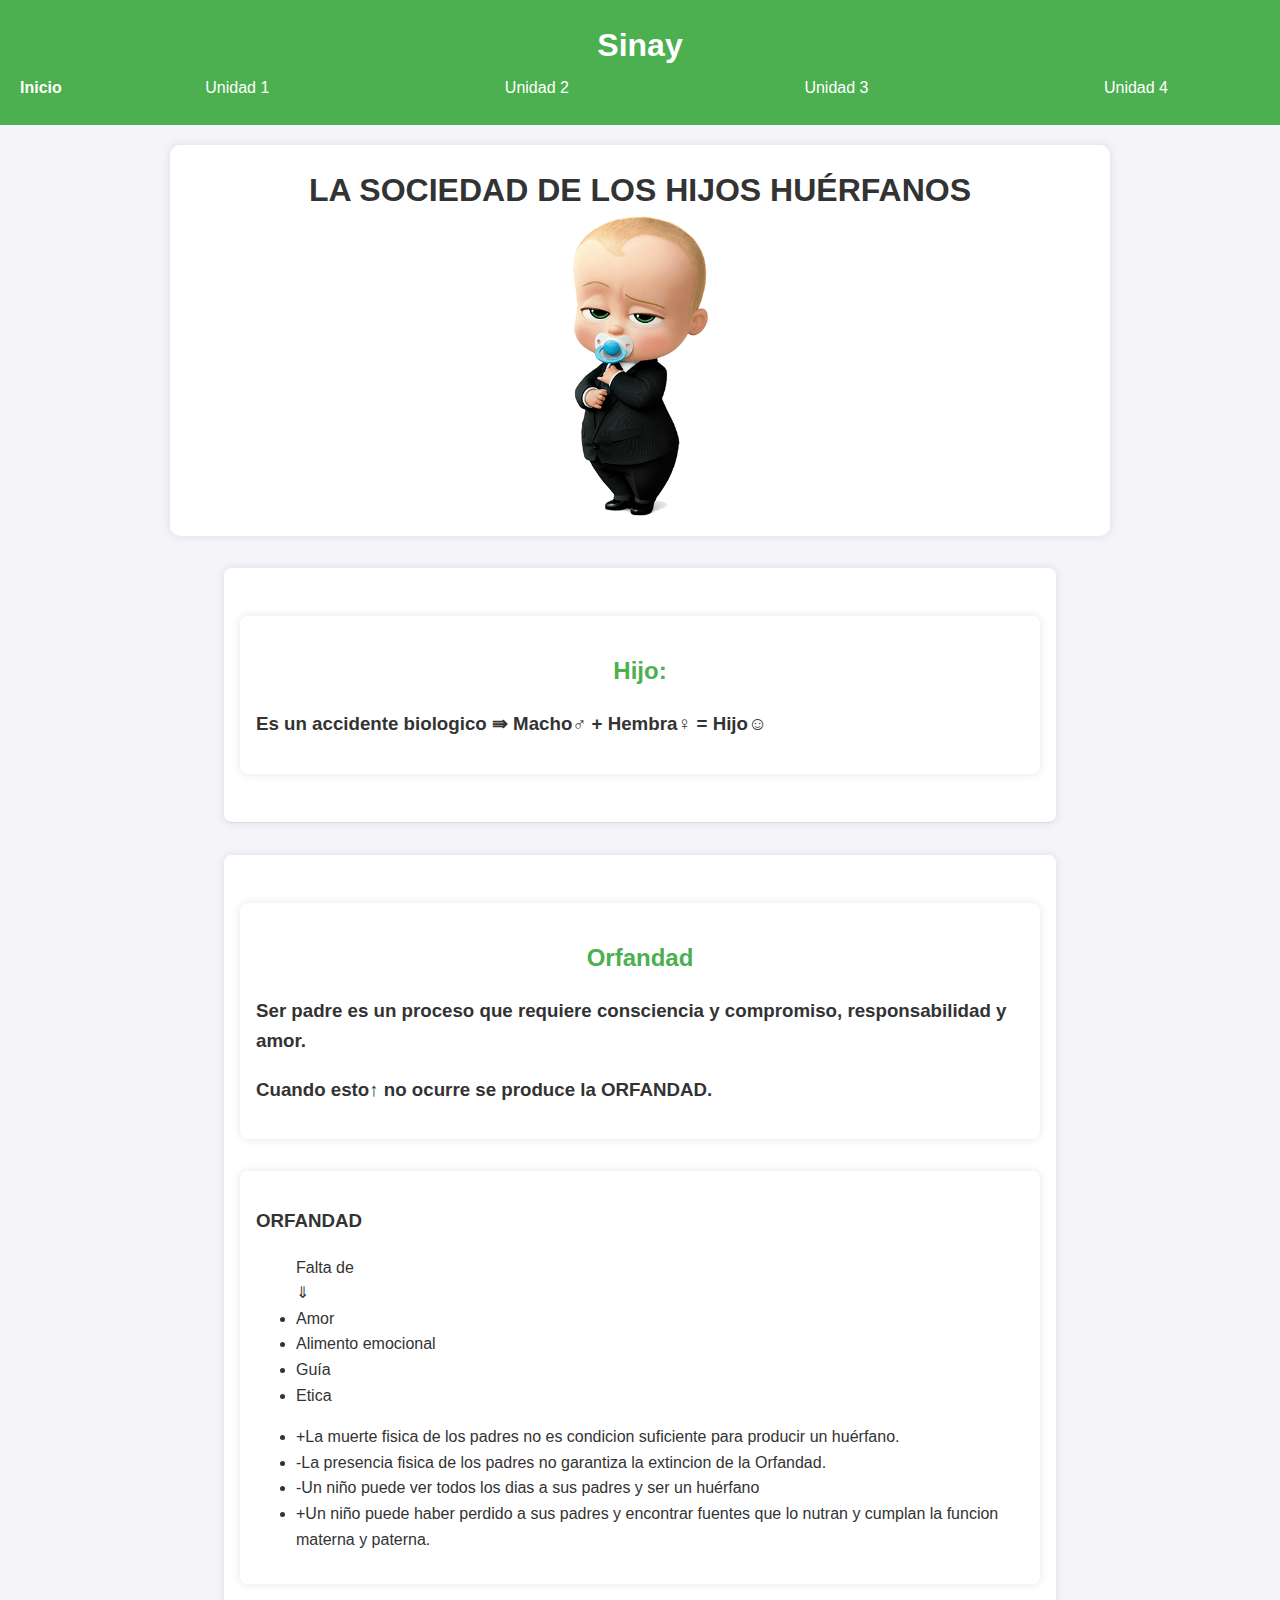
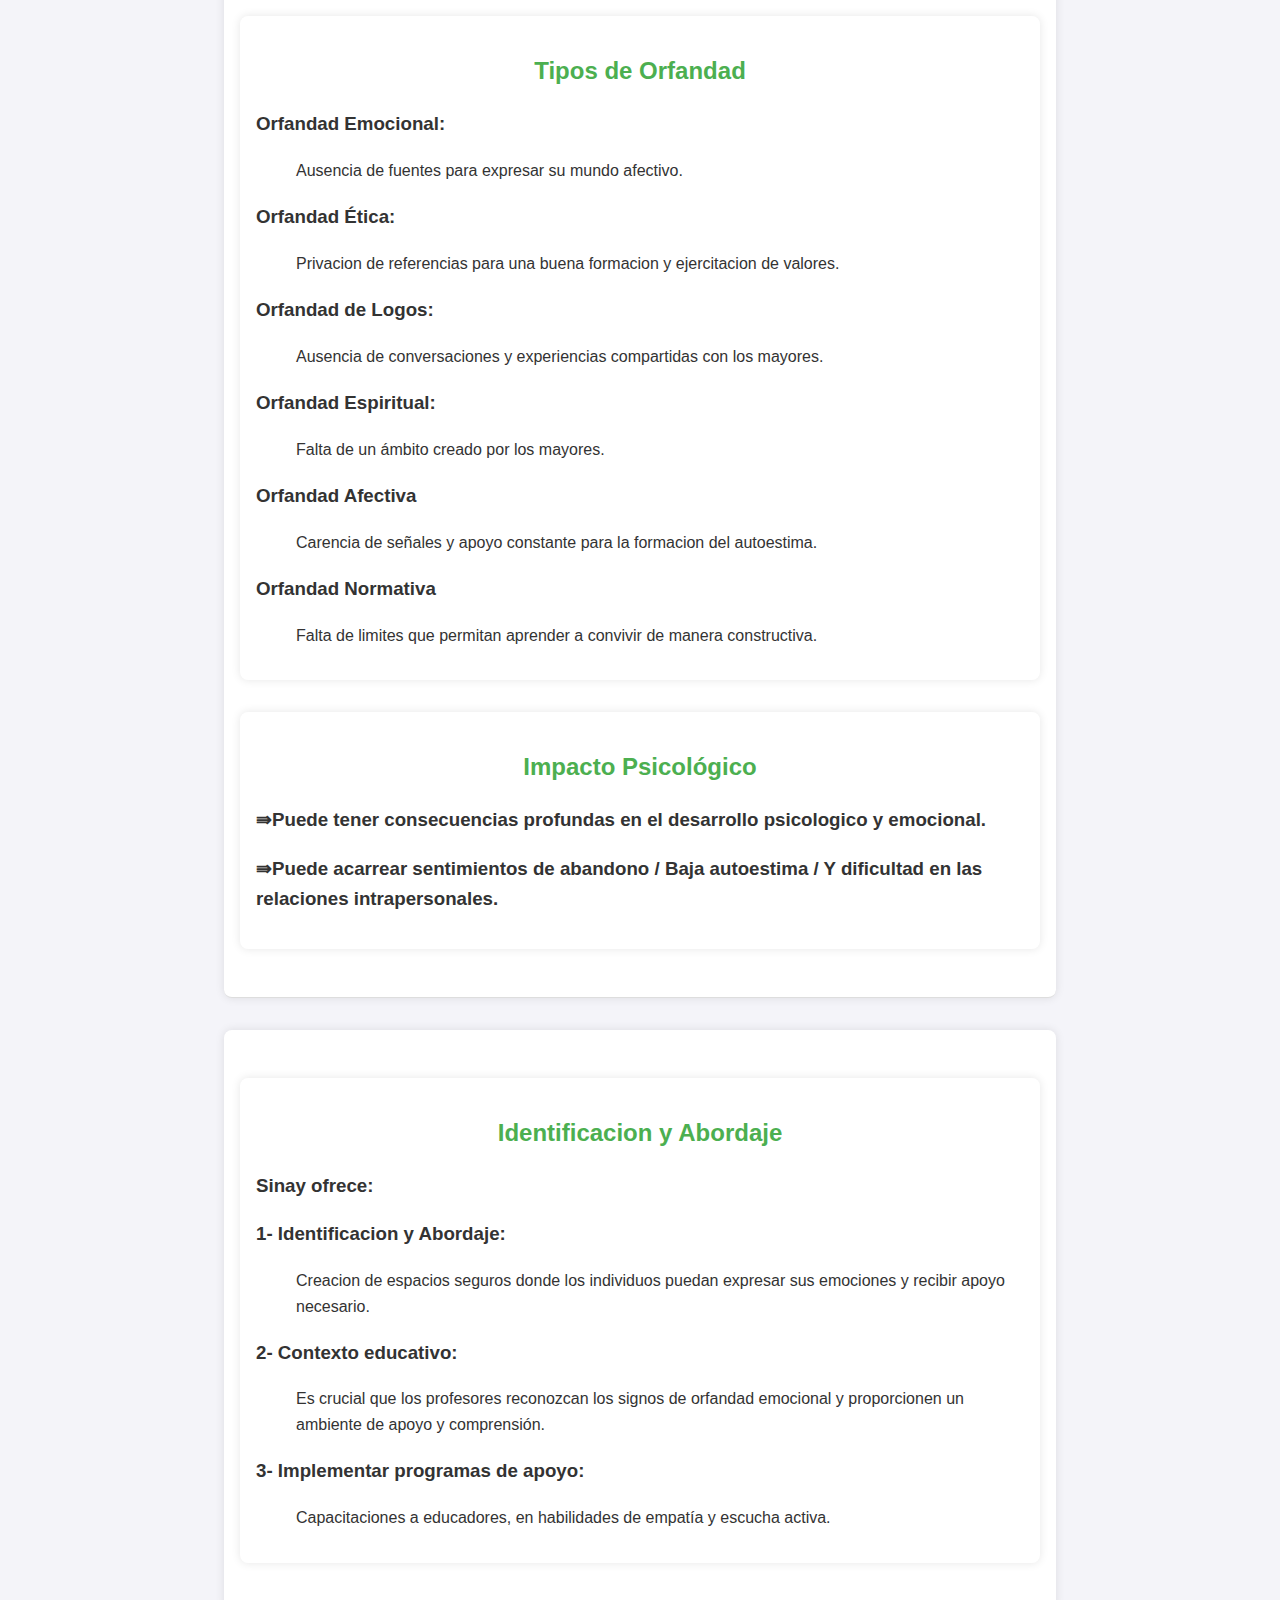
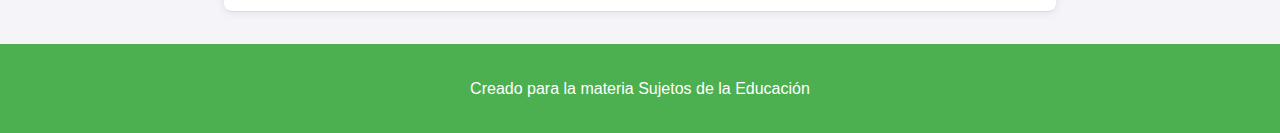
<file: sinay.html>
<!DOCTYPE html>
<html lang="es">
<head>
    <meta charset="UTF-8">
    <meta name="viewport" content="width=device-width, initial-scale=1.0">
    <title>Sinay</title>
    <link rel="stylesheet" href="styles.css">
    <script src="scripts.js" defer></script>
</head>
<body>
    <header>
        <h1>Sinay</h1>
        <nav class="f1">
                <a href="index.html" >Inicio</a>
                <div class="dropdown">
                    <button>Unidad 1</button>
                    <div class="dropdown-content">
                        <a href="shaffer.html" >Shaffer</a>
                        <a href="sinay.html" >Sinay</a>      
                        <a href="urbano_y_yuni.html" >Urbay Yuni</a>
                        <a href="cespedes.html" >Céspedes</a>                
                    </div>
                  </div>
                  <div class="dropdown">
                    <button>Unidad 2</button>
                    <div class="dropdown-content">
                        <a href="colleman.html">Colleman</a>
                        <a href="bleichmar.html" >Bleichmar</a>
                        <a href="morduchowicz.html">Morduchowicz</a>
                        <a href="pilquen.html" >Revista Pilquén</a>                  
                    </div>
                  </div>
                  <div class="dropdown">
                    <button>Unidad 3</button>
                    <div class="dropdown-content">
                        <a href="alidiere.html" >Alidiere</a>                  
                    </div>
                  </div>
                  <div class="dropdown">
                    <button>Unidad 4</button>
                    <div class="dropdown-content">
                        <a href="rossa_y_coronnetti.html" >Rossa y Colonnetti</a>
                        <a href="najera.html">Najera</a>                  
                    </div>
                  </div>
                
        </nav>
            <!-- &larr; (izquierda), &rarr; (derecha), &uarr; (arriba) y &darr; (abajo); -->
    </header>

    <main>
       <h1>LA SOCIEDAD DE LOS HIJOS HUÉRFANOS</h1>   
       <div class="divmage5"><img class="bloquesimage5" src="./Images/bebe_pañales.png" alt=""></div> 
    </main>

<section class="bloques">
    <div class="bloques">
        <h2>Hijo:</h2>
        <h3>Es un accidente biologico &rAarr; Macho&male; + Hembra&female; = Hijo&#9786;</h3>
    </div>
</section>
<section class="bloques">
    <div class="bloques">
        <h2>Orfandad</h2> 
        <h3>Ser padre es un proceso que requiere consciencia y compromiso, responsabilidad y amor.</h3>
        <h3>Cuando esto&uarr; no ocurre se produce la ORFANDAD.</h3>
    </div>
    <div class="bloques"> <h3>ORFANDAD </h3>
        <ul> Falta de
           <br> &dArr;
            <li>Amor</li>
            <li>Alimento emocional</li>
            <li>Guía</li>
            <li>Etica</li>
        </ul>
        <ul>
            <li>+La muerte fisica de los padres no es condicion suficiente para producir un huérfano.</li>
            <li>-La presencia fisica de los padres no garantiza la extincion de la Orfandad.</li>  
            <li>-Un niño puede ver todos los dias a sus padres y ser un huérfano</li>
            <li>+Un niño puede haber perdido a sus padres y encontrar fuentes que lo nutran y cumplan la funcion materna y paterna.</li>
        </ul>
    </div>
    <div class="bloques">
        <dl><h2>Tipos de Orfandad</h2>
            <dt><h3>Orfandad Emocional:</h3></dt>
                    <dd><p>Ausencia de fuentes para expresar su mundo afectivo.</p></dd>
            <dt><h3>Orfandad Ética:</h3></dt>
                    <dd>Privacion de referencias para una buena formacion y ejercitacion de valores.</dd>
            <dt><h3>Orfandad de Logos:</h3></dt>
            <dd>Ausencia de conversaciones y experiencias compartidas con los mayores.</dd>
            <dt><h3>Orfandad Espiritual:</h3></dt>
            <dd>Falta de un ámbito creado por los mayores.</dd>
            <dt><h3>Orfandad Afectiva</h3></dt>
            <dd>Carencia de señales y apoyo constante para la formacion del autoestima.</dd>
            <dt><h3>Orfandad Normativa</h3></dt>
            <dd>Falta de limites que permitan aprender a convivir de manera constructiva.</dd>        
        </dl>
    </div>
    <div class="bloques">
        <h2>Impacto Psicológico</h2>
        <h3>&rAarr;Puede tener consecuencias profundas en el desarrollo psicologico y emocional.</h3>
        <h3>&rAarr;Puede acarrear sentimientos de abandono / Baja autoestima / Y dificultad en las relaciones intrapersonales.</h3>
    </div>
</section>
<section class="bloques">
    <div class="bloques"><h2>Identificacion y Abordaje</h2>
        <dl><h3>Sinay ofrece:</h3>
        <dt><h3>1- Identificacion y Abordaje:</h3></dt>
        <dd>Creacion de espacios seguros donde los individuos puedan expresar sus emociones y recibir apoyo necesario.</dd>
        <dt><h3>2- Contexto educativo:</h3></dt>
        <dd>Es crucial que los profesores reconozcan los signos de orfandad emocional y proporcionen un ambiente de apoyo y comprensión.</dd>
        <dt><h3>3- Implementar programas de apoyo:</h3></dt>
        <dd>Capacitaciones a educadores, en habilidades de empatía y escucha activa.</dd>
        </dl>
        

    </div>
</section>


    <footer>
        <p>Creado para la materia Sujetos de la Educación</p>
    </footer>
</body>
</html>
</file>
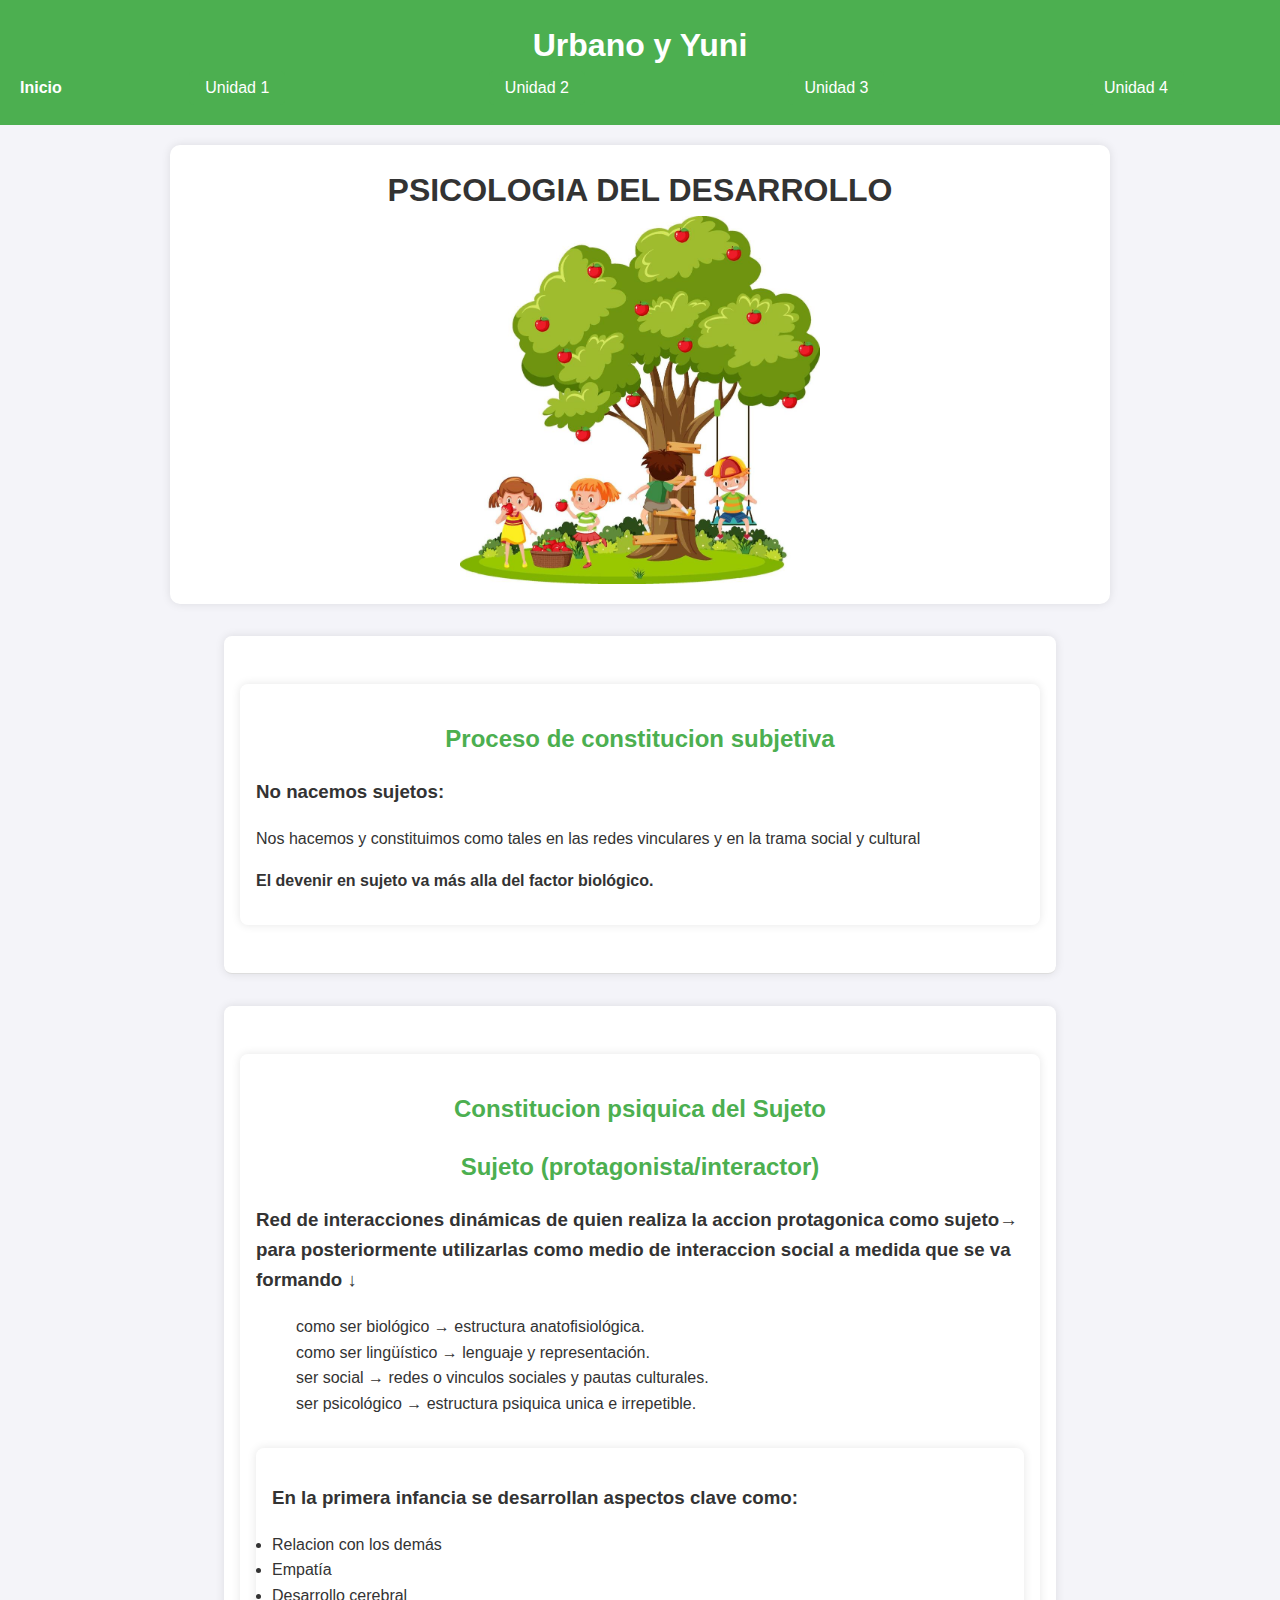
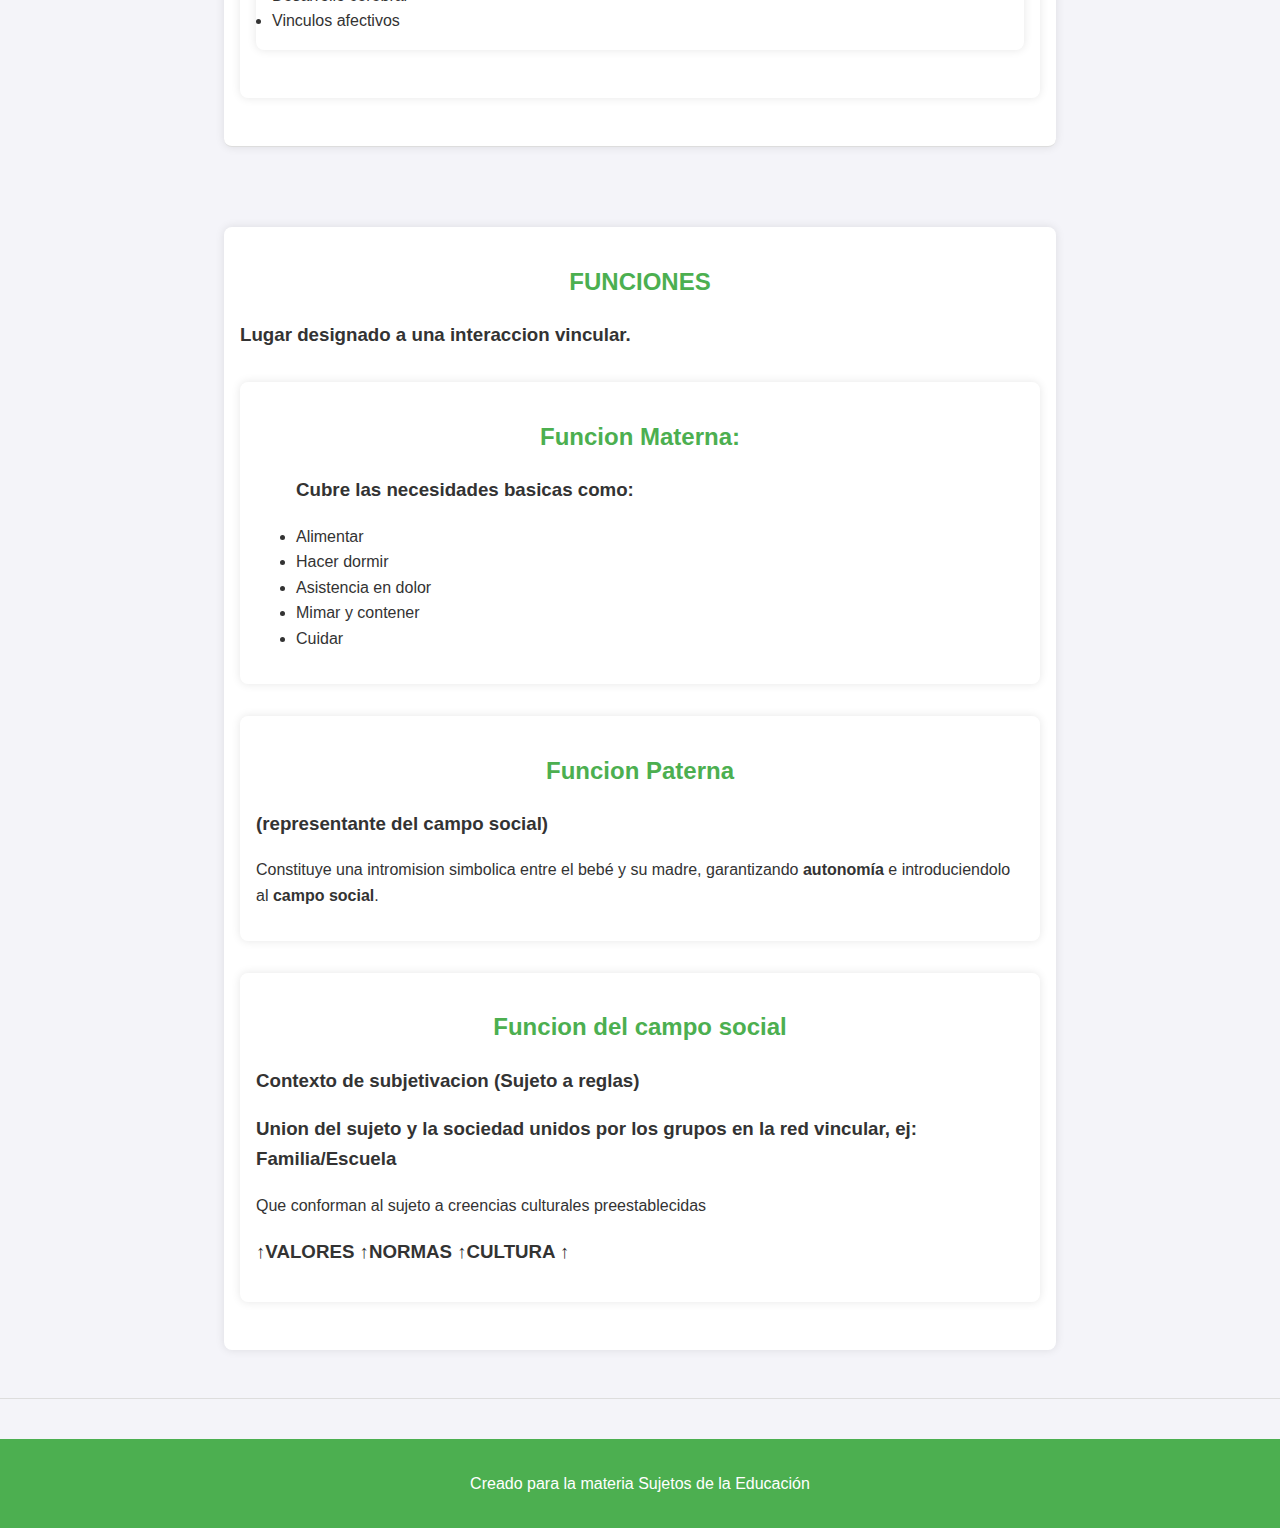
<file: urbano_y_yuni.html>
<!DOCTYPE html>
<html lang="es">
<head>
    <meta charset="UTF-8">
    <meta name="viewport" content="width=device-width, initial-scale=1.0">
    <title>Urbano y Yuni</title>
    <link rel="stylesheet" href="styles.css">
    <script src="scripts.js" defer></script>
</head>
<body>
    <header>
        <h1>Urbano y Yuni</h1>
        <nav class="f1">
                <a href="index.html" >Inicio</a>
                <div class="dropdown">
                    <button>Unidad 1</button>
                    <div class="dropdown-content">
                        <a href="shaffer.html" >Shaffer</a>
                        <a href="sinay.html" >Sinay</a>      
                        <a href="urbano_y_yuni.html" >Urbay Yuni</a>
                        <a href="cespedes.html" >Céspedes</a>                
                    </div>
                  </div>
                  <div class="dropdown">
                    <button>Unidad 2</button>
                    <div class="dropdown-content">
                        <a href="colleman.html">Colleman</a>
                        <a href="bleichmar.html" >Bleichmar</a>
                        <a href="morduchowicz.html">Morduchowicz</a>
                        <a href="pilquen.html" >Revista Pilquén</a>                  
                    </div>
                  </div>
                  <div class="dropdown">
                    <button>Unidad 3</button>
                    <div class="dropdown-content">
                        <a href="alidiere.html" >Alidiere</a>                  
                    </div>
                  </div>
                  <div class="dropdown">
                    <button>Unidad 4</button>
                    <div class="dropdown-content">
                        <a href="rossa_y_coronnetti.html" >Rossa y Colonnetti</a>
                        <a href="najera.html">Najera</a>                  
                    </div>
                  </div>
              
        </nav>
    </header>
    <main>

            <h1>PSICOLOGIA DEL DESARROLLO</h1>
            <div class="divmage7"><img class="bloquesimage7" src="./Images/kids-playing-under-the-tree-free-vector.jpg" alt=""></div>      
    </main>
    <section class="bloques">
       <div class="bloques"><h2>Proceso de constitucion subjetiva</h2>
    <h3>No nacemos sujetos:</h3><p>Nos hacemos y constituimos como tales en las redes vinculares y en la trama social y cultural</p>
<p><strong>El devenir en sujeto va más alla del factor biológico.</strong></p></div>
    </section>
        <!-- &larr; (izquierda), &rarr; (derecha), &uarr; (arriba) y &darr; (abajo); -->
    <section class="bloques"><div class="bloques"><h2>Constitucion psiquica del Sujeto</h2><dl>
        <dt><h2>Sujeto (protagonista/interactor)</h2><h3>Red de interacciones dinámicas de quien realiza la accion protagonica como sujeto&rarr; para posteriormente utilizarlas como medio de interaccion social a medida que se va formando &darr;</h3></dt>
        <dd>como ser biológico &rarr; estructura anatofisiológica.</dd>
        <dd>como ser lingüístico &rarr; lenguaje y representación.</dd>
        <dd>ser social &rarr; redes o vinculos sociales y pautas culturales.</dd>
        <dd>ser psicológico &rarr; estructura psiquica unica e irrepetible.</dd>
    </dl>
        <ul class="bloques"><h3>En la primera infancia se desarrollan aspectos clave como:</h3>
        <li>Relacion con los demás</li>
        <li>Empatía</li>  
        <li>Desarrollo cerebral</li>
        <li>Vinculos afectivos</li>
    </ul>
    </div></section>
<section> <div class="bloques"><h2>FUNCIONES</h2><h3>Lugar designado a una interaccion vincular.</h3>
    <div class="bloques">
        <h2>Funcion Materna:</h2>
        <ul><h3>Cubre las necesidades basicas como:</h3>
            <li>Alimentar</li>
            <li>Hacer dormir</li>
            <li>Asistencia en dolor</li>
            <li>Mimar y contener</li>
            <li>Cuidar</li>
        </ul>
    </div>
    <div class="bloques">
        <h2>Funcion Paterna</h2>
        <h3>(representante del campo social)</h3>
        <p>Constituye una intromision simbolica entre el bebé y su madre, garantizando <strong>autonomía</strong> e introduciendolo al <strong>campo social</strong>. </p>
    </div>
    <div class="bloques">
        <h2>Funcion del campo social</h2>
        <h3>Contexto de subjetivacion (Sujeto a reglas)</h3>
        <h3>Union del sujeto y la sociedad unidos por los grupos en la red vincular, ej: Familia/Escuela</h3>
        <p>Que conforman al sujeto a creencias culturales preestablecidas</p>
        <h3>&uarr;VALORES &uarr;NORMAS &uarr;CULTURA &uarr;</h3>
        
    </div></div>
</section>

    <footer>
        <p>Creado para la materia Sujetos de la Educación</p>
    </footer>
</body>
</html>
</file>
<file: styles.css>
body {
    font-family: Arial, sans-serif;
    margin: 0;
    padding: 0;
    line-height: 1.6;
    background-color: #f4f4f9;
    color: #333;
    ;

}

header {
    background: #4CAF50;
    color: #fff;
    padding: 1rem 0;
    text-align: center;
   
}

header h1 {
    margin: 0;
}

nav{
    display: flex;
    justify-content: space-between;
    padding: 0 20px;
    align-items: center;

}
nav f1{
    background-image: url("/Images/Sujetos.png");
    max-width: 100%;
    height: auto;
    border-radius: 10px;
    box-shadow: 0 0 10px rgba(0, 0, 0, 0.2);
}
nav ul {
    display: flex;
    justify-content: center;
    list-style: none;
    padding: 0;
}

nav ul li {
    margin: 0 15px;
}

nav a {
    color: #fff;
    text-decoration: none;
    font-weight: bold;
}

main {
    max-width: 800px;
    margin: 2rem auto;
    padding: 1rem;
    background: #fff;
    border-radius: 8px;
    box-shadow: 0 0 10px rgba(0, 0, 0, 0.1);
    
}
.bloques{
    max-width: 800px;
    margin: 2rem auto;
    padding: 1rem;
    background: #fff;
    border-radius: 8px;
    box-shadow: 0 0 10px rgba(0, 0, 0, 0.1);
}   
.bloquesimage1{
    max-width: 50%;
    height: auto;
     
}
.divmage1{
    display: flex;
    justify-content: center;}

.bloquesimage2{
    max-width: 100%;
    height: auto;
    
}
.divmage2{
    display: flex;
    justify-content: center;}

.bloquesimage3{
    max-width: 30%;
    height: auto;
     
}
.divmage3{
    display: flex;
    justify-content: center;}

.bloquesimage4{
    max-width: 100%;
    height: auto;
     
}
.divmage4{
    display: flex;
    justify-content: center;}

.bloquesimage5{
    max-width: 15%;
    height: auto;
    display: flex;
    justify-content: center;
}
.divmage5{
    display: flex;
    justify-content: center;}

    .bloquesimage6{
        max-width: 20%;
        height: auto;
        display: flex;
        justify-content: center;
    }
    .divmage6{
        display: flex;
        justify-content: center;}
        
      .bloquesimage7{
                max-width: 40%;
                height: auto;
                display: flex;
                justify-content: center;
            }
            .divmage7{
                display: flex;
                justify-content: center;}
   
                .bloquesimage8{
                    max-width: 50%;
                    height: auto;
                    display: flex;
                    justify-content: center;
                }
                .divmage8{
                    display: flex;
                    justify-content: center;}


 .destacado {
font-weight: bold;
color: black;
                    }
 .categoria{
    font-weight: bold;
color: black;
}                   
    

.indexmain {
    background-image: url(/Images/Sujetos.png);
    background-size:contain;
    background-repeat: no-repeat;
    background-position: right;
    background-clip:padding-box;
   
    }
section {
    margin-bottom: 2rem;
    padding: 1rem;
    border-bottom: 1px solid #ddd;
}

section:last-child {
    border-bottom: none;
}

section h2 {
    color: #4CAF50;
    margin-bottom: 0.5rem;
}

button {
    background: #4CAF50;
    color: #fff;
    border: none;
    padding: 0.5rem 1rem;
    border-radius: 5px;
    cursor: pointer;
    font-size: 1rem;
}

butnav {
    background: #4CAF50;
    color: #c40707;
    border: none;
    padding: 0.5rem 1rem;
    border-radius: 5px;
    cursor: pointer;
    font-size: 1rem;
}

nav a:hover{
   
    color: red;}

button:hover {
    background: #45a049;
}

.hidden {
    display: none;
}

footer {
    
    text-align: center;
    padding: 1rem 0;
    background: #4CAF50;
    color: #fff;
    margin-top: 2rem;
}
.dropdown {
    display: inline-block;
    position: relative;
    width: 20%;
  }
  .dropdown-content {
    display: none;
    position: absolute;
    width: 100%;
    overflow: auto;
    box-shadow: 0px 10px 10px 0px rgba(0,0,0,0.4);
    border-radius: 10px;
  }
  .dropdown:hover .dropdown-content {
    display: block;
    border: 1000px;
    width: 200;
}
  .dropdown-content a {
    display: block;
    color: #000000;
    padding: 5px;
    text-decoration: none;
 background-color: #45a0495a;
 
  }
  .dropdown-content a:hover {
    color: #FFFFFF;
    background-color: #45a049;
      }

/* Efecto al pasar el mouse sobre los enlaces */
nav a:hover {
    background-color: #45a049; /* Color de fondo al pasar el mouse */
}
/* Estilos generales */
body {
    font-family: Arial, sans-serif;
    margin: 0;
    padding: 0;
    background-color: #f4f4f9;
    color: #333;
    
}

header {
    text-align: center;
    background-color: #4CAF50;
    color: white;
    padding: 20px 0;
}
span{ 
    color: darkblue;
}
h1 {
    text-align: center;
    margin: 0;
}
h2{
    text-align: center;

}

main {
    max-width: 900px;
    margin: 20px auto;
    padding: 20px;
    background: white;
    box-shadow: 0 0 10px rgba(0, 0, 0, 0.1);
    border-radius: 10px;
}

section {
    margin-bottom: 40px;
}

/* Cuerpo interactivo */
#interactive-body {
    text-align: center;
}

#body-container {
    margin: 20px auto;
}
.i5{background-image: url(/Images/Sujetos.png);

}

#body-image {
    max-width: 100%;
    height: auto;
    border-radius: 10px;
    box-shadow: 0 0 10px rgba(0, 0, 0, 0.2);
}

#next-stage {
    padding: 10px 20px;
    background-color: #4CAF50;
    color: white;
    border: none;
    border-radius: 5px;
    cursor: pointer;
    transition: background-color 0.3s;
}

#next-stage:hover {
    background-color: #45a049;
}

/* Puzzle interactivo */
#puzzle {
    text-align: center;
}

#puzzle-container {
    display: flex;
    flex-wrap: wrap;
    justify-content: center;
    gap: 20px;
    margin-top: 20px;
}

.puzzle-piece {
    width: 120px;
    height: 50px;
    background-color: #4CAF50;
    color: white;
    display: flex;
    align-items: center;
    justify-content: center;
    border-radius: 5px;
    cursor: grab;
    font-weight: bold;
}

.puzzle-piece-container{
    margin-top: 20px;
    display: flex;
    flex-direction: column;
    gap: 20px;
}

.puzzle-piece:active {
    cursor: grabbing;
}

#drop-area {
    margin-top: 20px;
    display: flex;
    flex-direction: column;
    gap: 20px;
}

#body-image {
    width: 300px; /* Establece un ancho fijo para todas las imágenes */
    height: 300px; /* Establece una altura fija */
    object-fit: contain; /* Escala la imagen manteniendo sus proporciones */
    background-color: transparent; /* Asegura que no haya fondo */
    display: block; /* Centra la imagen al usar margen automático */
    margin: 0 auto; /* Centra horizontalmente */
    border: none; /* Sin bordes */
    box-shadow: none; /* Sin sombras */
    z-index: -1;
}

.drop-zone {
    width: 200px;
    height: 50px;
    background-color: #e0e0e0;
    border: 2px dashed #ccc;
    border-radius: 5px;
    display: flex;
    align-items: center;
    justify-content: center;
    font-size: 14px;
    font-weight: bold;
    color: #666;
    transition: background-color 0.3s;
}

.drop-zone.correct {
    background-color: #4CAF50;
    color: white;
    border-color: #4CAF50;
}

#puzzle-feedback {
    margin-top: 20px;
    font-weight: bold;
    font-size: 16px;
}
.info{ text-align: center;
}
</file>
